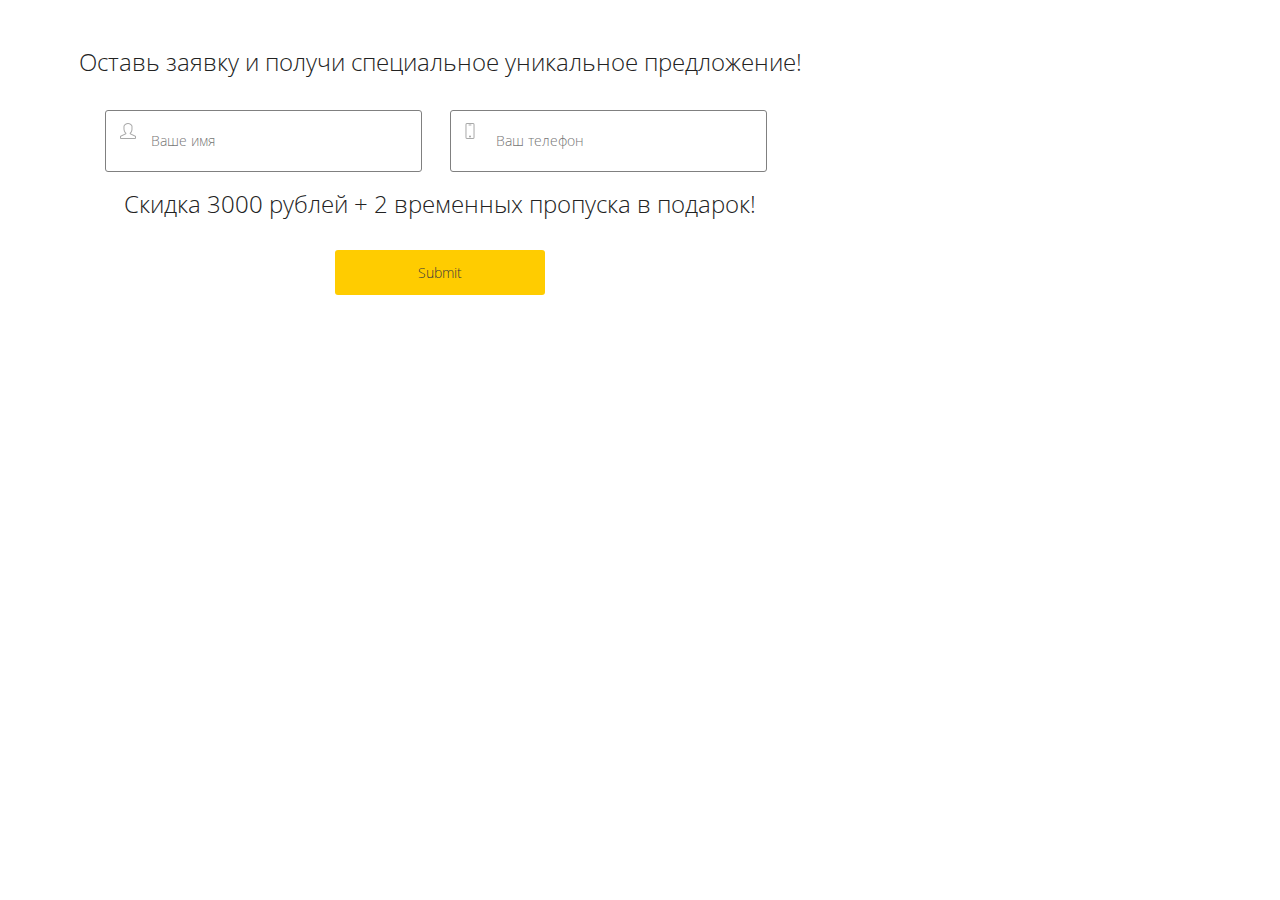
<file: callback.html>
<!DOCTYPE html>
<html lang="ru">
<head>
	<meta charset="UTF-8">
	<title>Callback</title>
	<link rel="stylesheet" href="css/main.css">
	<link rel="stylesheet" href="css/fonts.css">
	<link rel="stylesheet" href="css/callback.css">
</head>
<body>
	<div class="call_wrap">
	 	<form action="" id="callback" onsubmit="callb('Заказ звонка',this);return false;">
	 		<span>Оставь заявку и получи специальное уникальное предложение!</span>
	 		<br>
	 		<div class="input_wrap">
					<div class="img_name"></div>
					<input required id="name" name="name" type="text" placeholder="Ваше имя">
			</div>

	 		<div class="input_wrap">
					<div class="img_phone"></div>
					<input required id="phone" name="phone" type="text" placeholder="Ваш телефон">
			</div>
	 		<br>
	 		<span>Скидка 3000 рублей + 2 временных пропуска в подарок!</span>
	 		<br>
	 		<input type="submit" class="sub">
	 	</form>
	 </div> 
</body>
</html>
</file>
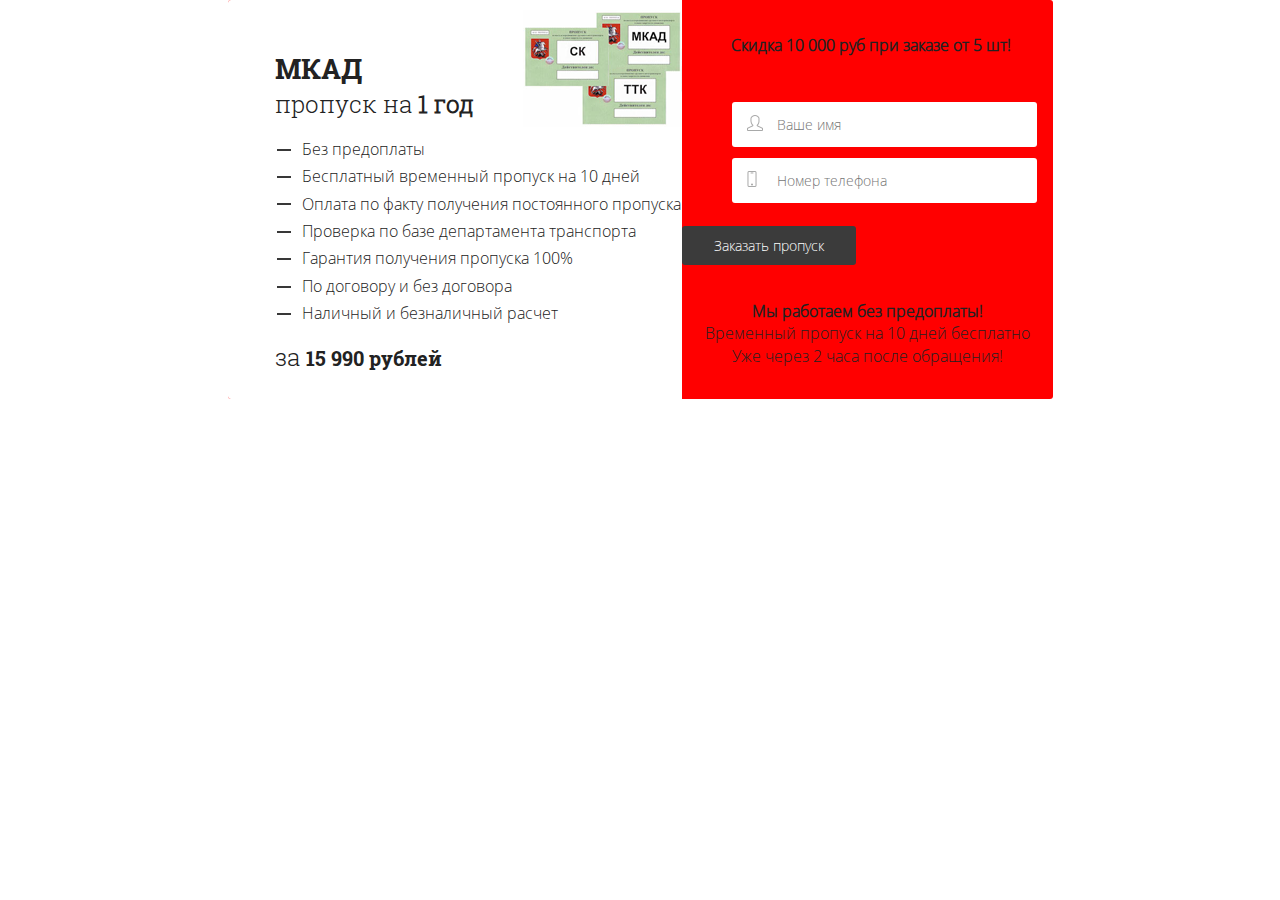
<file: form1.html>
<!DOCTYPE html>
<html lang="ru">
<head>
	<meta charset="UTF-8">
	<title>Оформить заявку на официальный пропуск МКАД департамент транспорта города Москвы</title>
	<link rel="stylesheet" href="css/fonts.css">
	<link rel="stylesheet" href="css/main.css">
</head>
<body>
	<div class="form_wrap">
		<div class="form_left">
			<p><strong>МКАД</strong><br> пропуск на <b>1 год</b></p>
			<ul>
				<li>Без предоплаты</li>
				<li>Бесплатный временный пропуск на 10 дней</li>
				<li>Оплата по факту получения постоянного пропуска</li>
				<li>Проверка по базе департамента транспорта</li>
				<li>Гарантия получения пропуска 100%</li>
				<li>По договору и без договора</li>
				<li>Наличный и безналичный расчет</li>
			</ul>
				        
				<p>за <strong>15 990 рублей</strong></p>
		</div>
		<div class="form_right">
			<p><b>Скидка 10 000 руб при заказе от 5 шт!</b></p>
			<form action="" onsubmit="callb('Заказ пропуска МКАД',this);return false;">
				<div class="input_wrap">
					<div class="img_name"></div>
					<input required id="name" name="name" type="text" placeholder="Ваше имя">
				</div>
				
				<div class="input_wrap">
					<div class="img_phone"></div>
					<input required id="phone" name="phone" type="text" placeholder="Номер телефона">
				</div>
				<br>
				<input type="submit" value="Заказать пропуск">
			</form>
			<div class="bottom_text">
				<p><strong>Мы работаем без предоплаты!</strong></p>
				<p>Временный пропуск на 10 дней бесплатно</p>
				<p>Уже через 2 часа после обращения!</p>
			</div>
		</div>
	</div>
</body>
</html>
</file>
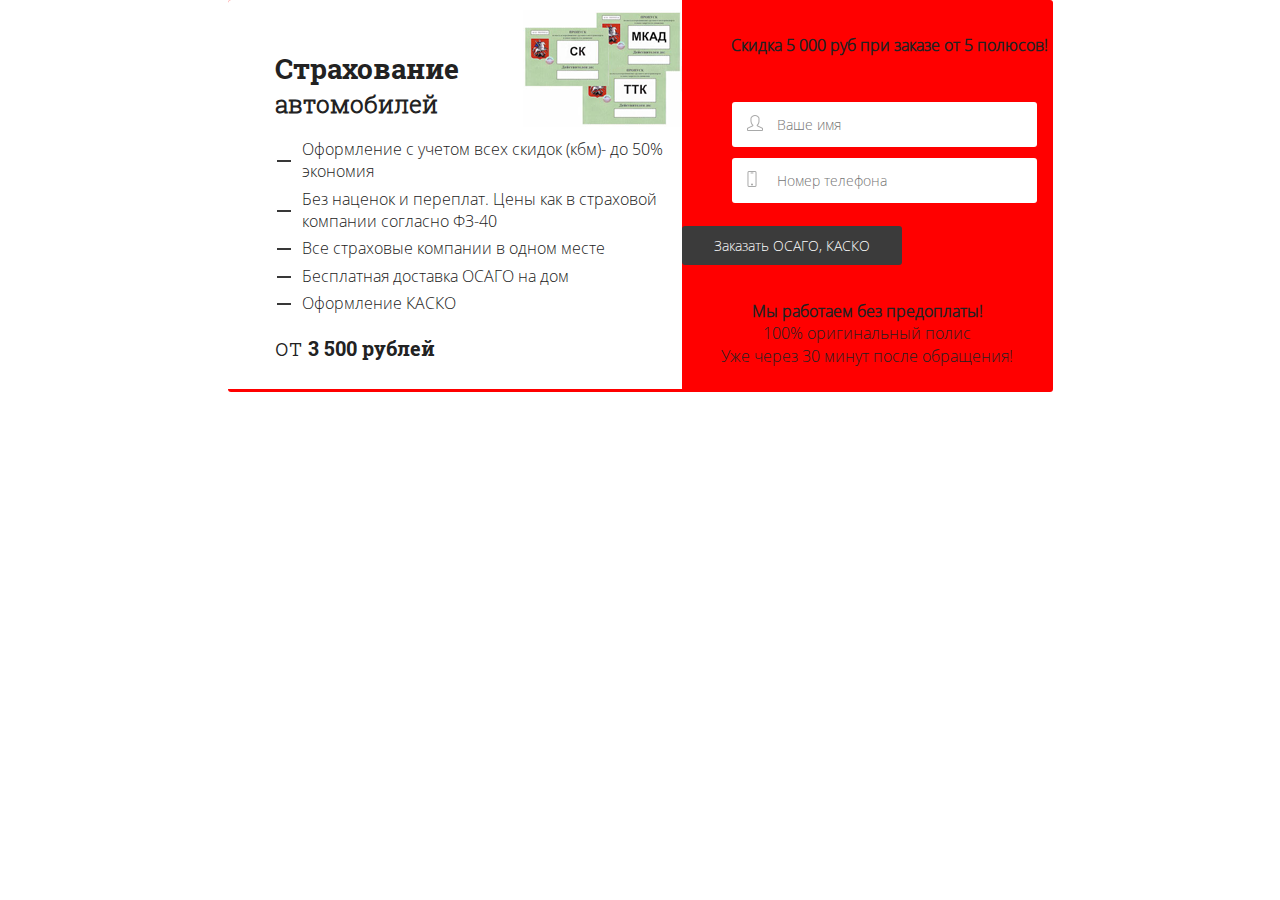
<file: form2.html>
<!DOCTYPE html>
<html lang="ru">
<head>
	<meta charset="UTF-8">
	<title>Страхование грузовых автомобилей ОСАГО, КАСКО</title>
	<link rel="stylesheet" href="css/fonts.css">
	<link rel="stylesheet" href="css/main.css">
</head>
<body>
	<div class="form_wrap">
		<div class="form_left">
			<p><strong>Страхование</strong><br><b>автомобилей</b></p>
			<ul>
				<li>Оформление с учетом всех скидок (кбм)- до 50% экономия</li>
				<li>Без наценок и переплат. Цены как в страховой компании согласно ФЗ-40</li>
				<li>Все страховые компании в одном месте</li>
				<li>Бесплатная доставка ОСАГО на дом</li>
				<li>Оформление КАСКО</li>
			</ul>
				        
				<p>от <strong>3 500 рублей</strong></p>
		</div>
		<div class="form_right">
			<p><b>Скидка 5 000 руб при заказе от 5 полюсов!</b></p>
			<form action="" onsubmit="callb('Заказ пропуска СК',this);return false;">
				<div class="input_wrap">
					<div class="img_name"></div>
					<input required id="name" name="name" type="text" placeholder="Ваше имя">
				</div>
				
				<div class="input_wrap">
					<div class="img_phone"></div>
					<input required id="phone" name="phone" type="text" placeholder="Номер телефона">
				</div>
				<br>
				<input type="submit" value="Заказать ОСАГО, КАСКО">
			</form>
			<div class="bottom_text">
				<p><strong>Мы работаем без предоплаты!</strong></p>
				<p>100% оригинальный полис</p>
				<p>Уже через 30 минут после обращения!</p>
			</div>
		</div>
	</div>
</body>
</html>
</file>
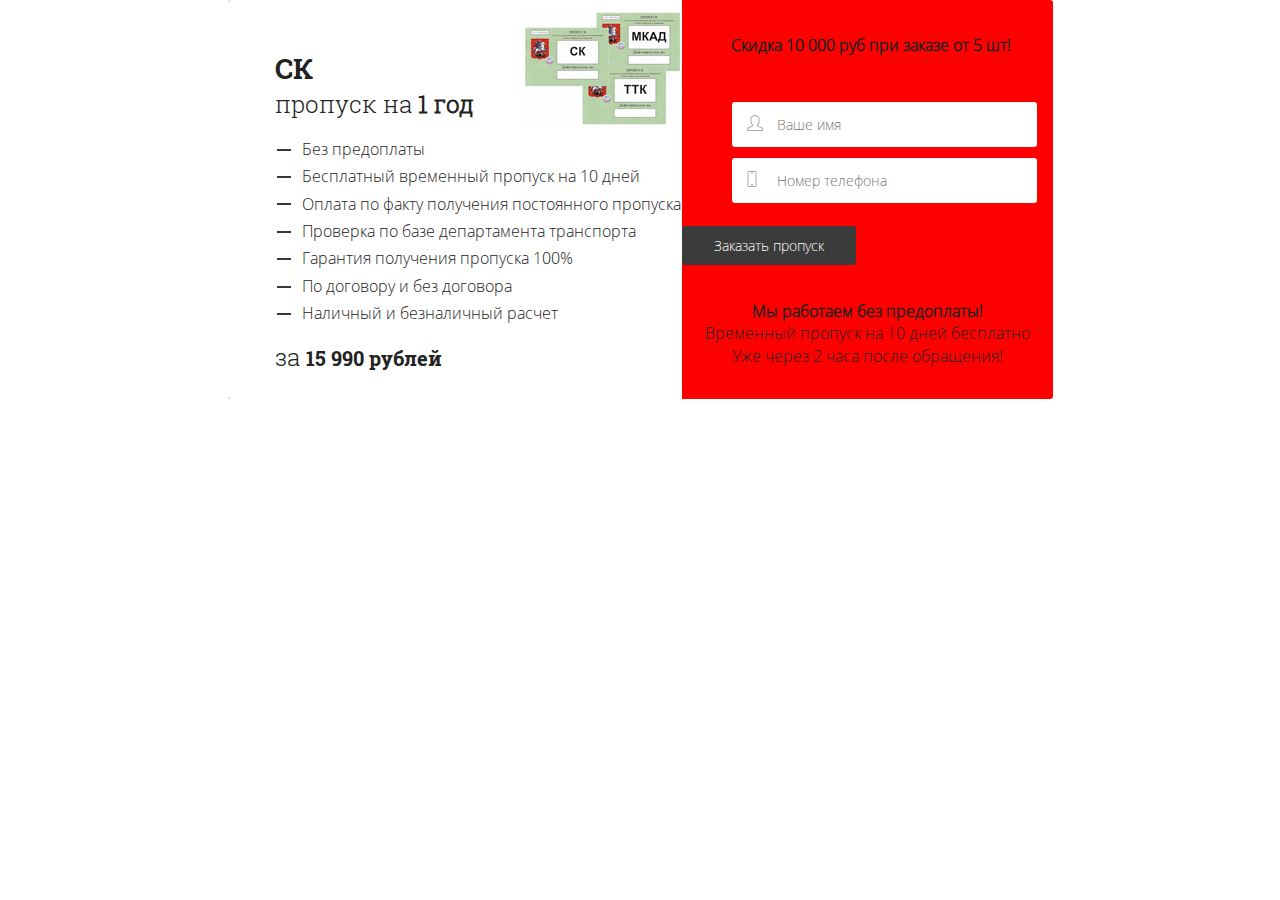
<file: form3.html>
<!DOCTYPE html>
<html lang="ru">
<head>
	<meta charset="UTF-8">
	<title>Оформить заявку на официальный пропуск СК департамент транспорта города Москвы</title>
	<link rel="stylesheet" href="css/fonts.css">
	<link rel="stylesheet" href="css/main.css">
</head>
<body>
	<div class="form_wrap">
		<div class="form_left">
			<p><strong>СК</strong><br> пропуск на <b>1 год</b></p>
			<ul>
				<li>Без предоплаты</li>
				<li>Бесплатный временный пропуск на 10 дней</li>
				<li>Оплата по факту получения постоянного пропуска</li>
				<li>Проверка по базе департамента транспорта</li>
				<li>Гарантия получения пропуска 100%</li>
				<li>По договору и без договора</li>
				<li>Наличный и безналичный расчет</li>
			</ul>
				        
				<p>за <strong>15 990 рублей</strong></p>
		</div>
		<div class="form_right">
			<p><b>Скидка 10 000 руб при заказе от 5 шт!</b></p>
			<form action="" onsubmit="callb('Заказ пропуска СК',this);return false;">
				<div class="input_wrap">
					<div class="img_name"></div>
					<input required id="name" name="name" type="text" placeholder="Ваше имя">
				</div>
				
				<div class="input_wrap">
					<div class="img_phone"></div>
					<input required id="phone" name="phone" type="text" placeholder="Номер телефона">
				</div>
				<br>
				<input type="submit" value="Заказать пропуск">
			</form>
			<div class="bottom_text">
				<p><strong>Мы работаем без предоплаты!</strong></p>
				<p>Временный пропуск на 10 дней бесплатно</p>
				<p>Уже через 2 часа после обращения!</p>
			</div>
		</div>
	</div>
</body>
</html>
</file>
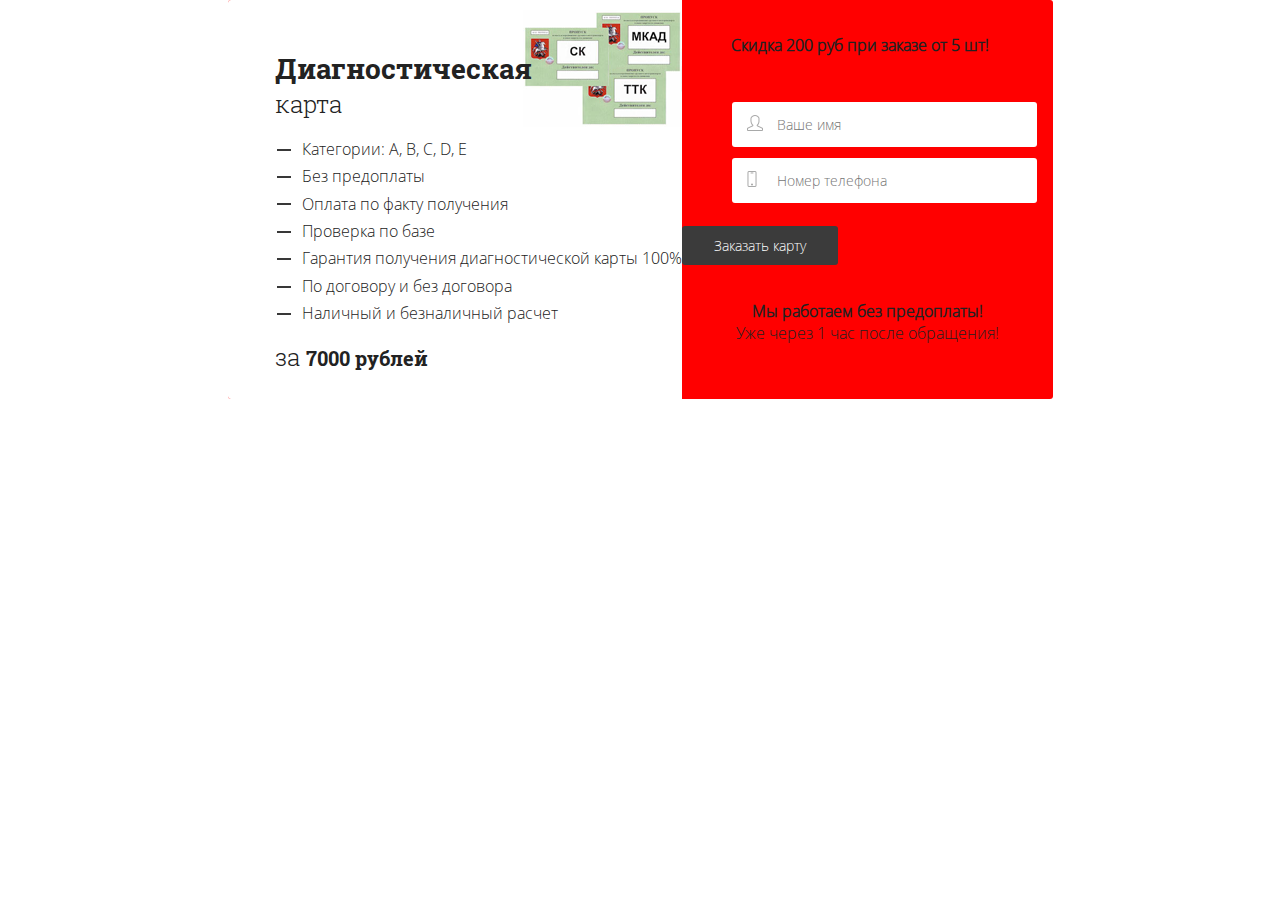
<file: form4.html>
<!DOCTYPE html>
<html lang="ru">
<head>
	<meta charset="UTF-8">
	<title>Технический осмотр - диагностическая карта категория А, В, С</title>
	<link rel="stylesheet" href="css/fonts.css">
	<link rel="stylesheet" href="css/main.css">
</head>
<body>
	<div class="form_wrap">
		<div class="form_left">
			<p><strong>Диагностическая</strong><br> карта</p>
			<ul>
			    <li>Категории: A, B, C, D, E</li>
				<li>Без предоплаты</li>
				<li>Оплата по факту получения</li>
				<li>Проверка по базе</li>
				<li>Гарантия получения диагностической карты 100%</li>
				<li>По договору и без договора</li>
				<li>Наличный и безналичный расчет</li>
			</ul>
				        
				<p>за <strong>7000 рублей</strong></p>
		</div>
		<div class="form_right">
			<p><b>Скидка 200 руб при заказе от 5 шт!</b></p>
			<form action="" onsubmit="callb('Заказ диагностической карты',this);return false;">
				<div class="input_wrap">
					<div class="img_name"></div>
					<input required id="name" name="name" type="text" placeholder="Ваше имя">
				</div>
				
				<div class="input_wrap">
					<div class="img_phone"></div>
					<input required id="phone" name="phone" type="text" placeholder="Номер телефона">
				</div>
				<br>
				<input type="submit" value="Заказать карту">
			</form>
			<div class="bottom_text">
				<p><strong>Мы работаем без предоплаты!</strong></p>
				<p>Уже через 1 час после обращения!</p>
			</div>
		</div>
	</div>
</body>
</html>
</file>
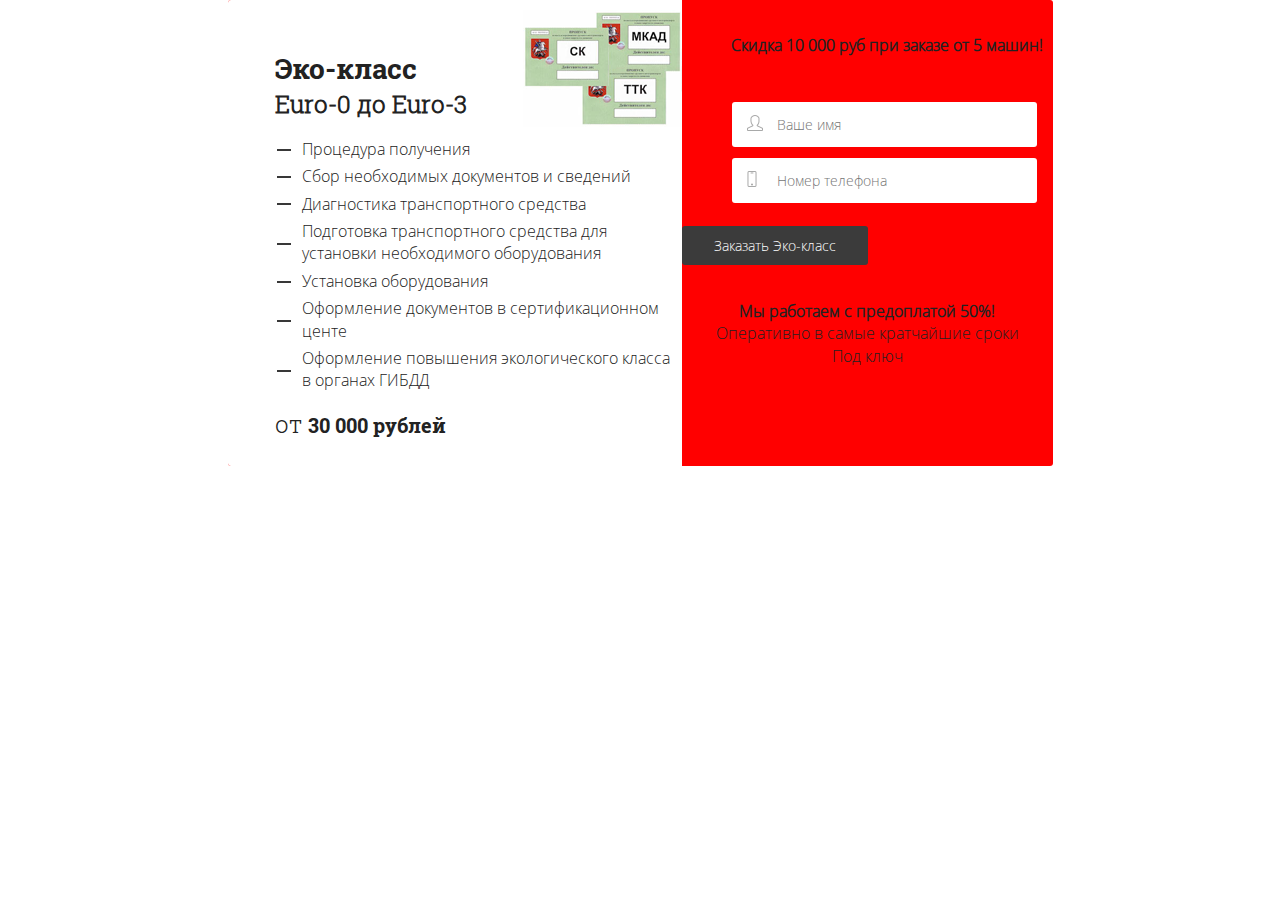
<file: form5.html>
<!DOCTYPE html>
<html lang="ru">
<head>
	<meta charset="UTF-8">
	<title>Повысить экологический класс для грузового автомобиля ЕВРО 2, ЕВРО 3</title>
	<link rel="stylesheet" href="css/fonts.css">
	<link rel="stylesheet" href="css/main.css">
</head>
<body>
	<div class="form_wrap">
		<div class="form_left">
			<p><strong>Эко-класс</strong><br><b>Euro-0 до Euro-3</b></p>
			<ul>
				<li>Процедура получения</li>
				<li>Сбор необходимых документов и сведений</li>
				<li>Диагностика транспортного средства</li>
				<li>Подготовка транспортного средства для установки необходимого оборудования</li>
				<li>Установка оборудования</li>
				<li>Оформление документов в сертификационном центе</li>
				<li>Оформление повышения экологического класса в органах ГИБДД</li>
			</ul>
				        
				<p>от <strong>30 000 рублей</strong></p>
		</div>
		<div class="form_right">
			<p><b>Скидка 10 000 руб при заказе от 5 машин!</b></p>
			<form action="" onsubmit="callb('Заказ пропуска СК',this);return false;">
				<div class="input_wrap">
					<div class="img_name"></div>
					<input required id="name" name="name" type="text" placeholder="Ваше имя">
				</div>
				
				<div class="input_wrap">
					<div class="img_phone"></div>
					<input required id="phone" name="phone" type="text" placeholder="Номер телефона">
				</div>
				<br>
				<input type="submit" value="Заказать Эко-класс">
			</form>
			<div class="bottom_text">
				<p><strong>Мы работаем с предоплатой 50%!</strong></p>
				<p>Оперативно в самые кратчайшие сроки</p>
				<p>Под ключ</p>
			</div>
		</div>
	</div>
</body>
</html>
</file>
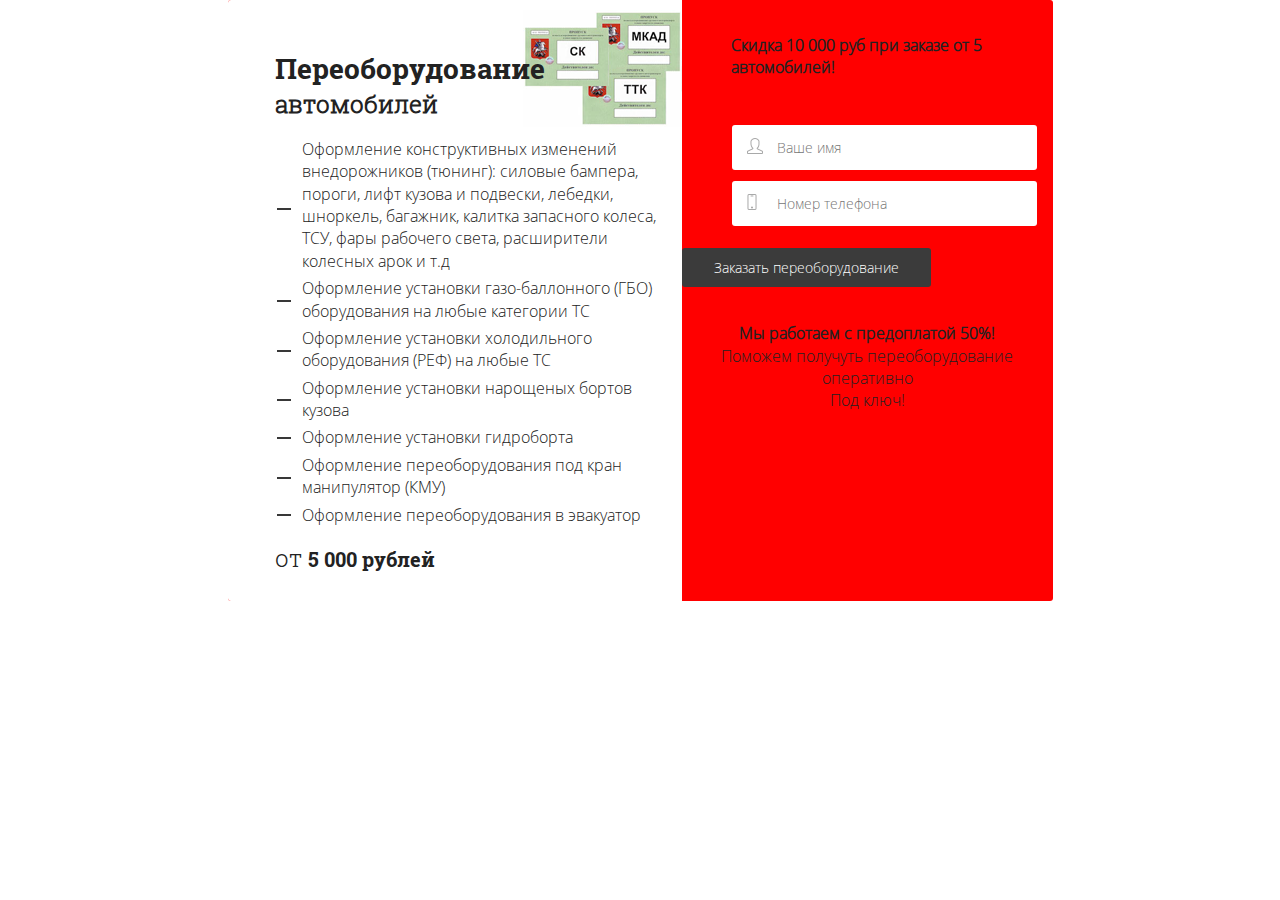
<file: form6.html>
<!DOCTYPE html>
<html lang="ru">
<head>
	<meta charset="UTF-8">
	<title>Переоборудование автомобилей и грузового транспорта в специализированный транспорт</title>
	<link rel="stylesheet" href="css/fonts.css">
	<link rel="stylesheet" href="css/main.css">
</head>
<body>
	<div class="form_wrap">
		<div class="form_left">
			<p><strong>Переоборудование</strong><br><b>автомобилей</b></p>
			<ul>
				<li>Оформление конструктивных изменений внедорожников (тюнинг): силовые бампера, пороги, лифт кузова и подвески, лебедки, шноркель, багажник, калитка запасного колеса, ТСУ, фары рабочего света, расширители колесных арок и т.д</li>
				<li>Оформление установки газо-баллонного (ГБО) оборудования на любые категории ТС</li>
				<li>Оформление установки холодильного оборудования (РЕФ) на любые ТС</li>
				<li>Оформление установки нарощеных бортов кузова</li>
				<li>Оформление установки гидроборта</li>
				<li>Оформление переоборудования под кран манипулятор (КМУ)</li>
				<li>Оформление переоборудования в эвакуатор</li>
			</ul>
				        
				<p>от <strong>5 000 рублей</strong></p>
		</div>
		<div class="form_right">
			<p><b>Скидка 10 000 руб при заказе от 5 автомобилей!</b></p>
			<form action="" onsubmit="callb('Заказ пропуска СК',this);return false;">
				<div class="input_wrap">
					<div class="img_name"></div>
					<input required id="name" name="name" type="text" placeholder="Ваше имя">
				</div>
				
				<div class="input_wrap">
					<div class="img_phone"></div>
					<input required id="phone" name="phone" type="text" placeholder="Номер телефона">
				</div>
				<br>
				<input type="submit" value="Заказать переоборудование">
			</form>
			<div class="bottom_text">
				<p><strong>Мы работаем с предоплатой 50%!</strong></p>
				<p>Поможем получуть переоборудование оперативно</p>
				<p>Под ключ!</p>
			</div>
		</div>
	</div>
</body>
</html>
</file>
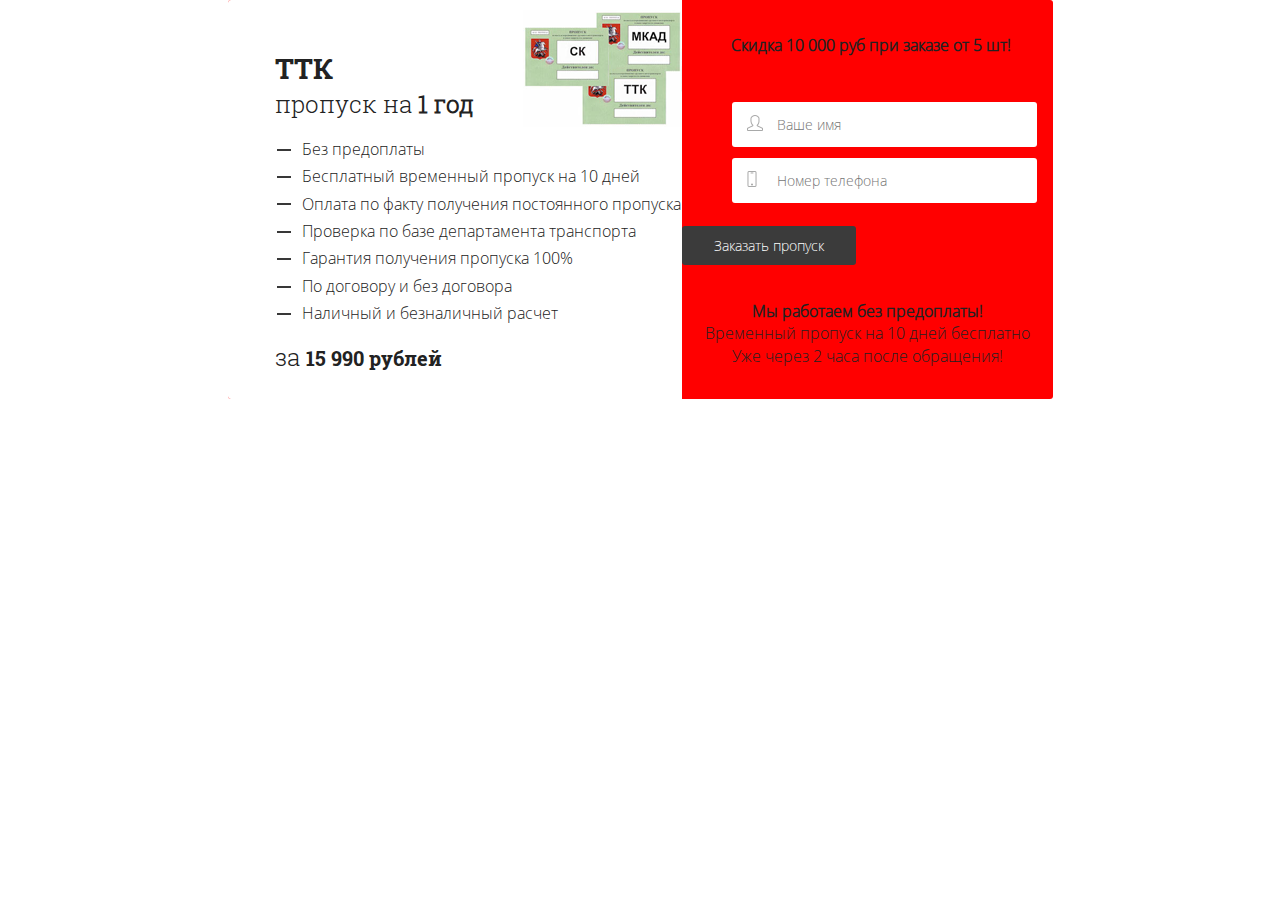
<file: form7.html>
<!DOCTYPE html>
<html lang="ru">
<head>
	<meta charset="UTF-8">
	<title>Оформить заявку на официальный пропуск ТТК департамент транспорта города Москвы</title>
	<link rel="stylesheet" href="css/fonts.css">
	<link rel="stylesheet" href="css/main.css">
</head>
<body>
	<div class="form_wrap">
		<div class="form_left">
			<p><strong>ТТК</strong><br> пропуск на <b>1 год</b></p>
			<ul>
				<li>Без предоплаты</li>
				<li>Бесплатный временный пропуск на 10 дней</li>
				<li>Оплата по факту получения постоянного пропуска</li>
				<li>Проверка по базе департамента транспорта</li>
				<li>Гарантия получения пропуска 100%</li>
				<li>По договору и без договора</li>
				<li>Наличный и безналичный расчет</li>
			</ul>
				        
				<p>за <strong>15 990 рублей</strong></p>
		</div>
		<div class="form_right">
			<p><b>Скидка 10 000 руб при заказе от 5 шт!</b></p>
			<form action="" onsubmit="callb('Заказ пропуска ТТК',this);return false;">
				<div class="input_wrap">
					<div class="img_name"></div>
					<input required id="name" name="name" type="text" placeholder="Ваше имя">
				</div>
				
				<div class="input_wrap">
					<div class="img_phone"></div>
					<input required id="phone" name="phone" type="text" placeholder="Номер телефона">
				</div>
				<br>
				<input type="submit" value="Заказать пропуск">
			</form>
			<div class="bottom_text">
				<p><strong>Мы работаем без предоплаты!</strong></p>
				<p>Временный пропуск на 10 дней бесплатно</p>
				<p>Уже через 2 часа после обращения!</p>
			</div>
		</div>
	</div>
</body>
</html>
</file>
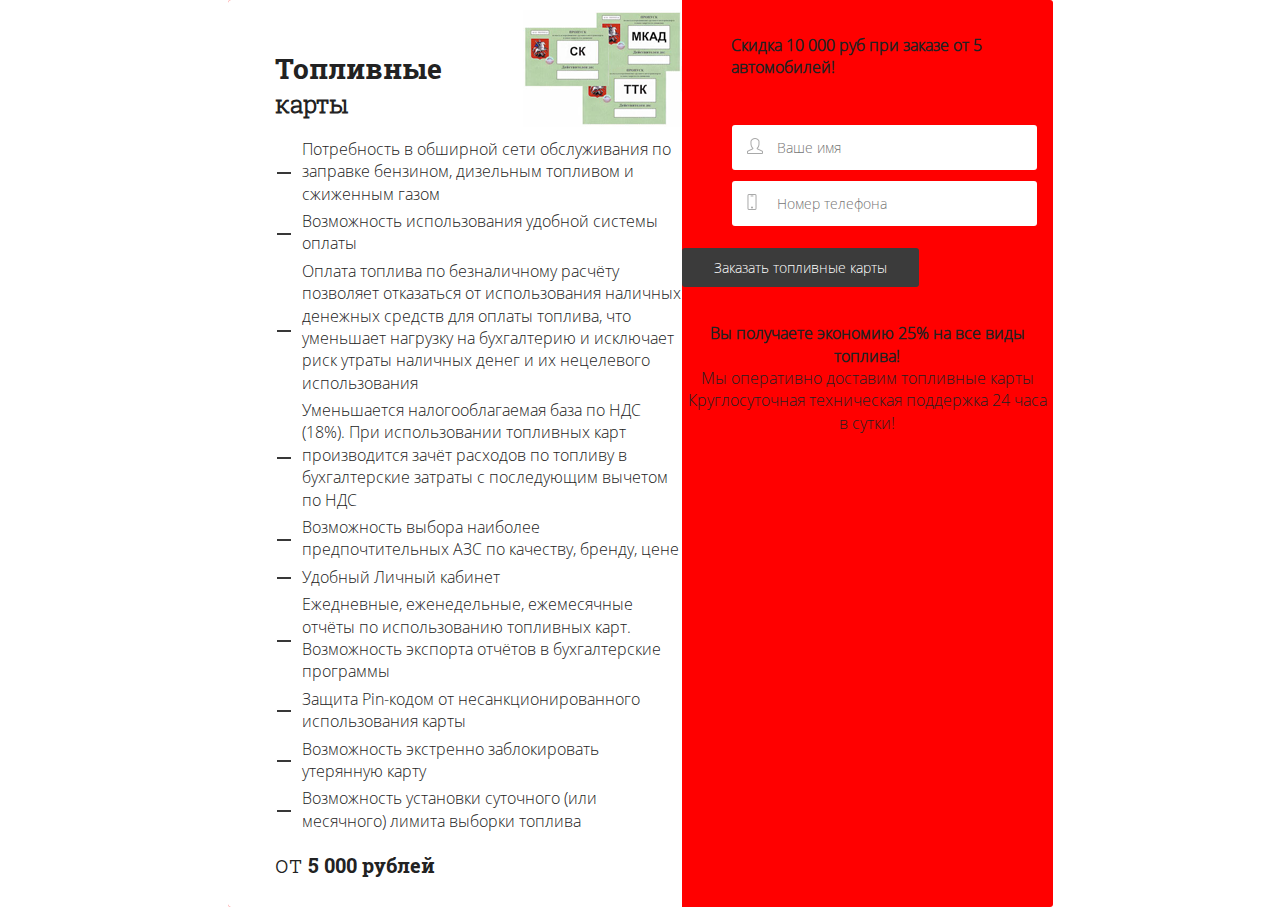
<file: form8.html>
<!DOCTYPE html>
<html lang="ru">
<head>
	<meta charset="UTF-8">
	<title>Топливные карты для транспортных организзаций со скидкой до 30%</title>
	<link rel="stylesheet" href="css/fonts.css">
	<link rel="stylesheet" href="css/main.css">
</head>
<body>
	<div class="form_wrap">
		<div class="form_left">
			<p><strong>Топливные</strong><br><b>карты</b></p>
			<ul>
				<li>Потребность в обширной сети обслуживания по заправке бензином, дизельным топливом и сжиженным газом</li>
<li>Возможность использования удобной системы оплаты</li>
<li>Оплата топлива по безналичному расчёту позволяет отказаться от использования наличных денежных средств для оплаты топлива, что уменьшает нагрузку на бухгалтерию и исключает риск утраты наличных денег и их нецелевого использования</li>
<li>Уменьшается налогооблагаемая база по НДС (18%). При использовании топливных карт производится зачёт расходов по топливу в бухгалтерские затраты с последующим вычетом по НДС</li>
<li>Возможность выбора наиболее предпочтительных АЗС по качеству, бренду, цене</li>
<li>Удобный Личный кабинет</li>
<li>Ежедневные, еженедельные, ежемесячные отчёты по использованию топливных карт. Возможность экспорта отчётов в бухгалтерские программы</li>
<li>Защита Pin-кодом от несанкционированного использования карты</li>
<li>Возможность экстренно заблокировать утерянную карту</li>
<li>Возможность установки суточного (или месячного) лимита выборки топлива</li>
			</ul>
				        
				<p>от <strong>5 000 рублей</strong></p>
		</div>
		<div class="form_right">
			<p><b>Скидка 10 000 руб при заказе от 5 автомобилей!</b></p>
			<form action="" onsubmit="callb('Заказ пропуска СК',this);return false;">
				<div class="input_wrap">
					<div class="img_name"></div>
					<input required id="name" name="name" type="text" placeholder="Ваше имя">
				</div>
				
				<div class="input_wrap">
					<div class="img_phone"></div>
					<input required id="phone" name="phone" type="text" placeholder="Номер телефона">
				</div>
				<br>
				<input type="submit" value="Заказать топливные карты">
			</form>
			<div class="bottom_text">
				<p><strong>Вы получаете экономию 25% на все виды топлива!</strong></p>
				<p>Мы оперативно доставим топливные карты</p>
				<p>Круглосуточная техническая поддержка 24 часа в сутки!</p>
			</div>
		</div>
	</div>
</body>
</html>
</file>
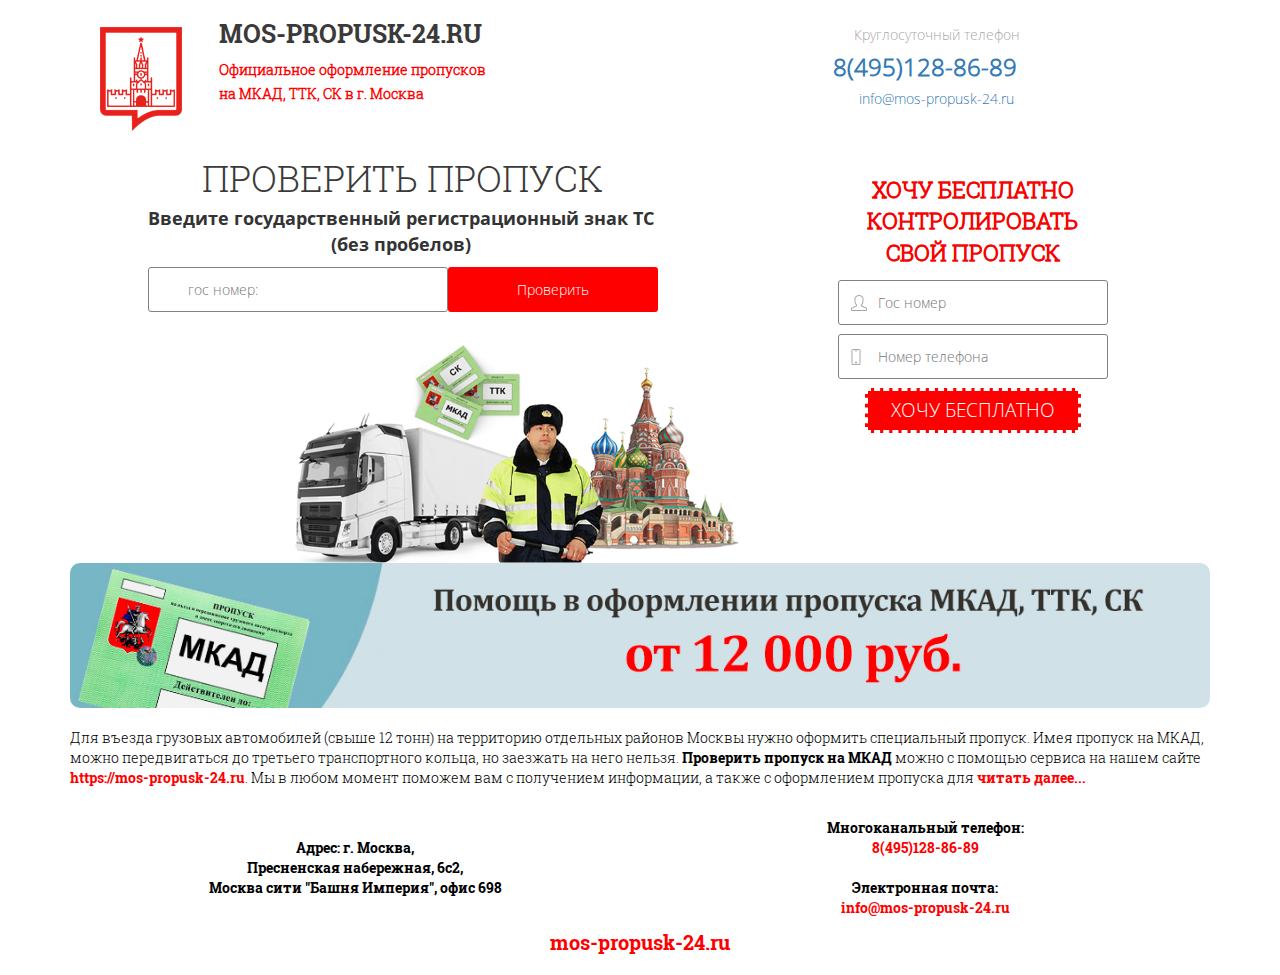
<file: proverit-propusk.html>
<!DOCTYPE html>
<html lang="ru">

<head>
	<meta charset="UTF-8">
	<meta http-equiv="X-UA-Compatible" content="IE=edge">
	<title>Проверить пропуск на МКАД, ТТК, СК по гос номеру машины - MOS-PROPUSK-24.RU</title>
	<meta name="viewport" content="width=device-width, initial-scale=1.0">

	<link rel="stylesheet" href="css/fonts.css">
	<link rel="stylesheet" href="css/bootstrap-grid-3.3.1.min.css" />
	<link rel="stylesheet" href="css/main.css" />

</head>

<body>
	<div class="wrapper">
		<header class="header">
			<div class="container">
				<div class="header__wrap">
					<div class="header__logo col-md-6">
						<a href="#" class="header__logo-img"><img src="img/logo.png" alt="Пропуска МКАД ТТК СК" /></a>
						<div class="header__info">
							<div class="header__link">MOS-PROPUSK-24.ru</div>
							<div class="header__link-descr">Официальное оформление пропусков <br> на МКАД, ТТК, СК в г. Москва</div>
						</div>
					</div>
					<div class="header__cotact-info col-md-6">
						<div class="header__cotact-descr">Круглосуточный телефон</div>
						<a class="header__phone" href="tel:+74951288689">8(495)128-86-89</a>
						<a class="header__email" href="mailto:info@mos-propusk-24.ru">info@mos-propusk-24.ru</a>
					</div>
				</div>
			</div>
		</header>
		<div class="pass">
			<div class="container">
				<div class="check-pass col-md-12" id="check">
					<div class="check_wrap col-12 col-md-7">
						<div class="works_title">
							<span>ПРОВЕРИТЬ ПРОПУСК</span>
						</div>
						<div class="left" style="text-align: center;">
							<div class="pass-wrap">
								<h4>Введите государственный регистрационный знак ТС <br> (без пробелов)</h4>
								<form id="check-pass-form">
									<p class="check_pass-form">
										<input class="vehicle_number" placeholder="гос номер:" name="vehicle_number" required=""
											type="text" />
										<input class="vehicle_submit" type="submit" value="Проверить" />
									</p>
								</form>
							</div>
							<table id="pass-list" style="display: none;">
								<thead>
									<tr>
										<th>Серия и номер пропуска</th>
										<th>Дата начала</th>
										<th>Дата конца</th>
										<th>Зона</th>
										<th>Статус</th>
									</tr>
								</thead>
							</table>
							<div id="pass_info"> </div>
						</div>
					</div>
					<div class="check_wrap col-12 col-md-5">
						<h2 class="pass-free">хочу бесплатно <br> контролировать <br> свой пропуск</h2>
						<div class="form">
							<form class="important_color" onsubmit="callb('Контроль пропуска',this);return false;">
								<input required name="name" id="name" type="text" placeholder="Гос номер" class="your_name" />
								<input required name="phone" id="phone" type="text" placeholder="Номер телефона" class="your_number" />
								<input type="submit" value="ХОЧУ БЕСПЛАТНО" class="button3" />
							</form>
						</div>
					</div>
				</div>
			</div>
		</div>

		<div class="free container">
			<div class="pass_block pass_block-img col-12 col-md-6">
			</div>
		</div>

		<div class="banner">
			<div class="container">
				<div class="banner_img">
					<a href="https://mos-propusk-24.ru/"><img src="img/banner_mospropusk.jpg" alt="banner"></a>
				</div>
			</div>
		</div>


		<div class="info_spoiler">
			<div class="container">
				<div class="info_text">
					Для въезда грузовых автомобилей (свыше 12 тонн) на территорию отдельных районов Москвы нужно оформить
					специальный
					пропуск. Имея пропуск на МКАД, можно передвигаться до третьего транспортного кольца, но заезжать на него
					нельзя.

					<h3>Проверить пропуск на МКАД</h3> можно с помощью сервиса на нашем сайте <a
						href="https://mos-propusk-24.ru/">https://mos-propusk-24.ru</a>. Мы в любом момент
					поможем вам с получением информации, а также с оформлением пропуска для <div class="vehicle_more"> читать
						далее...</div>
					<div id="more">осуществления грузоперевозок.

						<h1>Как проверить пропуск МКАД по номеру машины</h1>

						Пропуск привязывается к номеру автомобиля. Поэтому, <h3>пропуск на МКАД для грузовых проверить</h3> можно,
						введя
						эти
						символы на проверочном сайте. На нашем официальном портале есть такая возможность. Чтобы ей воспользоваться,
						необходимо:
						<ul>
							<li>перейти по ссылке <a href="https://mos-propusk-24.ru/">https://mos-propusk-24.ru</a> пропуск на мкад, ттк, ск для грузового транспорта и машин;</li>
							<li>в верхней части главной страницы открыть меню, нажав на символ из трех параллельных линий;</li>
							<li>выбрать раздел “проверка пропуска” и перейти в него.</li>
						</ul>

						После этого пользователь будет перекинут в середину страницы, к строке, в которой нужно ввести номер
						транспортного
						средства (так, как он указан в СТС или ПТС).
						<br>

						Можно <h3>проверить пропуск МКАД на официальном сайте</h3> мэрии Москвы. Для этого нужно будет ввести серию
						и
						номер
						документа, а также регистрационный номер машины.
						<br>
						Уточнение информации через наш сайт проходит быстрее и проще. Вам потребуется меньше информации для
						получения
						сведений, а наши специалисты всегда готовы ответить на возникающие вопросы.

						<h2>Когда нужна проверка</h2>

						<h3>Проверить пропуск МКАД на автомобиль</h3> стоит в следующих ситуациях:
						<ul>
							<li>при ожидании груза от контрагентов (стоит убедиться, что у поставщика не будет проблем с доставкой,
								что
								он
								может въехать на МКАД);</li>
							<li>при планировании доставки со стороны поставщика;</li>
							<li>при помещении транспорта на стоянку, если проезд к ней требует наличия пропуска.</li>
						</ul>
						<h3>Проверить пропуск на МКАД по гос. номеру</h3> нужно и тогда, когда есть сомнения в его действительности.
						Например,
						если
						он мог быть аннулирован.

						<h2>Если при проверке возникли вопросы</h2>

						Если информация при проверке не соответствует действительности, мы поможем вам разобраться в ситуации.
						<br>
						Команда МОС-ПРОПУСК-24 оказывает все необходимые для оформления пропусков услуги. Мы работаем быстро,
						качественно,
						стараемся экономить ваше время и средства.

						<h2>Когда могут отказать в выдаче пропуска</h2>

						Учитывая, что пропуск оформляется в электронном виде, заявитель не всегда может сразу получить информацию об
						одобрении его заявки. Порой случается так, что ему отказывают в выдаче разрешения, о чем он узнает при
						проведении
						проверки.
						<br>
						Чаще всего, отказ производится по ряду причин:
						<br>
						<ul>
							<li>наличие существенного количества штрафов за нарушение правил дорожного движения;</li>
							<li>были поданы не все документы, необходимые для оформления пропуска;</li>
							<li>экологический класс транспортного средства не соответствует требованиям законодательства;</li>
							<li>наличие проблем с диагностической картой;</li>
							<li>представленные копии документов нечитаемы.</li>
						</ul>
						Если причина отказа не ясна (так тоже часто бывает на практике), вы можете обратиться к нам за
						профессиональной
						помощью. Мы не только поможем правильно проверить действительность пропуска, но и обеспечим его оформление в
						соответствии с требованиями законодательства и в соответствии со сложившейся практикой.
						<br>
						<br>
						МОС-ПРОПУСК-24 - команда профессионалов, знающая свое дело досконально! Мы поможем вам проверить пропуск на
						МКАД
						(и иные типы пропусков, действующие на территории Москвы и Московской области), а также получить такой
						документ
						в максимально сжатые сроки!
					</div>
				</div>

			</div>
		</div>
		<footer class="footer">
			<div class="container">
				<div class="footer_wrap">
					<div class="footer_block col-sm-12 col-md-6">
						Адрес: г. Москва, <br> Пресненская набережная, 6с2, <br> Москва сити "Башня Империя", офис 698
					</div>
					<div class="footer_block col-md-6 col-12">
						Многоканальный телефон: <a href="tel:+74951288689">8(495)128-86-89</a> <br>
						Электронная почта: <a href="mailto:info@mos-propusk-24.ru">info@mos-propusk-24.ru</a>
					</div>
				</div>
			</div>
			<div class="footer_block-link col-md-12">
				<a href="https://mos-propusk-24.ru/">mos-propusk-24.ru</a>
			</div>
		</footer>
	</div>

	<script src="//ajax.googleapis.com/ajax/libs/jquery/1.11.2/jquery.min.js"></script>
	<script src="js/jquery.maskedinput.min.js"></script>
	<script>window.jQuery || document.write('<script src="js/vendor/jquery-1.11.2.min.js"><\/script>')</script>

	<script src="js/cnt/jquery.plugin.min.js"></script>
	<script src="js/cnt/jquery.countdown.js"></script>
	<script src="js/jquery.colorbox-min.js"></script>
	<script src="js/slick.min.js"></script>
	<script src="js/main.js"></script>
	<script src="js/plugins.js"></script>
</body>

</html>
</file>
<file: css/main.css>
html{color:#222;font-size:1em;line-height:1.4}::-moz-selection{background:#b3d4fc;text-shadow:none}::selection{background:#b3d4fc;text-shadow:none}hr{display:block;height:1px;border:0;border-top:1px solid #eee;margin:1em 0;padding:0}audio,canvas,iframe,img,svg,video{vertical-align:middle}fieldset{border:0;margin:0;padding:0}textarea{resize:vertical}.browserupgrade{margin:.2em 0;background:#ccc;color:#000;padding:.2em 0}.check-pass{margin-left:auto;margin-right:auto}#fines_info,#pass_info,.check-pass h4{font-size:18px;font-family:OpenSansBold;display:block;margin-bottom:7px;margin-top:0;width:-webkit-fit-content;width:-moz-fit-content;width:fit-content;margin-left:auto;margin-right:auto}.check-pass input[type=text]{border:1px solid gray;width:400px}.check-pass form{width:-webkit-fit-content;width:-moz-fit-content;width:fit-content;margin-left:auto;margin-right:auto}.check-pass .left{width:-webkit-fit-content;width:-moz-fit-content;width:fit-content;margin-left:auto;margin-right:auto}.vehicle_submit{border-radius:3px;background-color:red;width:210px;height:45px;color:#fff;font-size:14px;text-align:center;font-family:OpenSansLight;margin-left:auto;margin-right:auto;display:block;margin-top:20px}#pass-list{margin:20px auto;border-collapse:collapse;font-family:OpenSansLight;font-size:20px}#pass-list td,#pass-list th{padding:7px 15px 5px 10px}#pass-list thead tr{background-color:red;color:#fff}#pass-list tr:nth-child(even){background-color:#f2f2f2}.check-fines{margin-top:0}.check-fines .separator{height:0;margin:2px 0;display:block}.check-fines .separator.last{margin:5px 0}.check-fines .text{margin:10px auto 0 auto;display:block;font-size:15px;line-height:17px;margin:10px 0;font-size:18px;font-family:OpenSansBold}.check-fines .block-1,.check-fines .block-2{margin-left:auto;margin-right:auto;width:-webkit-fit-content;width:-moz-fit-content;width:fit-content}.check-fines .block-1 input[type=text]{background:url(../img/bg-number.png) 0 0 no-repeat;width:202px!important;height:50px;border:none;position:relative;left:0;font-size:28px;padding-left:0;text-align:center;color:#4c4c4c;border-radius:3px;margin-left:auto;margin-right:auto;display:block}.block-1 span{display:block}.check-fines .block-1 input[type=text]::-webkit-input-placeholder{position:relative;left:0;font-size:28px}.check-fines .block-1 input[type=text]::-moz-placeholder{color:#c0392b}.check-fines .block-1 input[type=text]:-moz-placeholder{color:#c0392b}.check-fines .block-1 input[type=text]:-ms-input-placeholder{color:#c0392b}.check-fines .block-2 input{background:url(../img/bg-number-2.jpg) 0 0 no-repeat;width:202px!important;padding-left:0;height:50px;border:none;position:relative;left:0;font-size:28px;text-align:center;color:#4c4c4c;border-radius:5px;margin-left:auto;margin-right:auto;display:block}.check-fines .captcha-block{width:-webkit-fit-content;width:-moz-fit-content;width:fit-content;margin-left:auto;margin-right:auto}.check-fines .captcha-block img{width:190px!important;height:auto;padding:5px;border:solid 1px #e3e7ea;border-radius:3px;margin-left:auto;margin-right:auto;display:block}.check-fines .captcha-block .vehicle_number{border:1px solid gray;width:400px;display:block;margin-left:auto;margin-right:auto}.call-mobile{display:none}.check-fines .captcha-block .vehicle_number:focus{border-color:#c5c9c9}.flush_form:hover{opacity:.75}.button-check-fines{border-radius:3px;background-color:red;width:210px;height:45px;color:#fff;font-size:14px;text-align:center;font-family:OpenSansLight;margin-left:auto;margin-right:auto;display:block;margin-top:20px}.button-check-fines:hover{background:#9cba09;border-color:#89a308}#fines-list{margin:20px auto;border-collapse:collapse;font-family:OpenSansLight;font-size:20px}#fines-list td,#fines-list th{padding:7px 15px 5px 10px}#fines-list thead tr{background:transparent url(../img/bg_blue.png) no-repeat scroll center bottom}#fines-list tr:nth-child(even){background-color:#f2f2f2}.hidden{display:none!important}.visuallyhidden{border:0;clip:rect(0 0 0 0);height:1px;margin:-1px;overflow:hidden;padding:0;position:absolute;width:1px}.visuallyhidden.focusable:active,.visuallyhidden.focusable:focus{clip:auto;height:auto;margin:0;overflow:visible;position:static;width:auto}.invisible{visibility:hidden}.clearfix:after,.clearfix:before{content:" ";display:table}.clearfix:after{clear:both}.socials{display:-webkit-box;display:-ms-flexbox;display:flex;-webkit-box-pack:justify;-ms-flex-pack:justify;justify-content:space-between}.socials__item{background:var(--white);padding:13px 13px;border-radius:3px;max-width:275px;max-height:500px;border:1px solid rgba(128,128,128,.541);margin:0 auto}.socials__item-title{display:-webkit-box;display:-ms-flexbox;display:flex;-webkit-box-align:center;-ms-flex-align:center;align-items:center;color:red;line-height:18px;font-size:13px;font-weight:700;margin-bottom:30px}.socials__item-title svg{margin-right:15px}.socials__item-text{font-size:12px;line-height:17px;color:#000;border-bottom:1px solid rgba(128,128,128,.541);margin-bottom:30px;padding-bottom:20px}.socials__item-btn{background-color:red;color:#fff;display:block;padding:10px 30px;text-align:center;font-size:13px}.yandex_wrapper{display:-webkit-box;display:-ms-flexbox;display:flex;-webkit-box-pack:justify;-ms-flex-pack:justify;justify-content:space-between;-webkit-box-align:center;-ms-flex-align:center;align-items:center;text-align:center}.yandex_wrapper .slick-arrow{width:40px;height:60px}.yandex_slide{min-height:250px;padding:8px 5px;border-right:1px solid rgba(128,128,128,.541);background:#fff;font-size:13px;color:red}.yandex_slide-img{max-height:125px;max-width:100%;-o-object-fit:cover;object-fit:cover;display:block}.yandex_slide-title{margin-top:30px}@media print{*,:after,:before{background:0 0!important;color:#000!important;-webkit-box-shadow:none!important;box-shadow:none!important;text-shadow:none!important}a,a:visited{text-decoration:underline}a[href]:after{content:" (" attr(href) ")"}abbr[title]:after{content:" (" attr(title) ")"}a[href^="#"]:after,a[href^="javascript:"]:after{content:""}blockquote,pre{border:1px solid #999;page-break-inside:avoid}thead{display:table-header-group}img,tr{page-break-inside:avoid}img{max-width:100%!important}h2,h3,p{orphans:3;widows:3}h2,h3{page-break-after:avoid}}.col-lg-1,.col-lg-10,.col-lg-11,.col-lg-12,.col-lg-2,.col-lg-3,.col-lg-4,.col-lg-5,.col-lg-6,.col-lg-7,.col-lg-8,.col-lg-9,.col-md-1,.col-md-10,.col-md-11,.col-md-12,.col-md-2,.col-md-3,.col-md-4,.col-md-5,.col-md-6,.col-md-7,.col-md-8,.col-md-9,.col-sm-1,.col-sm-10,.col-sm-11,.col-sm-12,.col-sm-2,.col-sm-3,.col-sm-4,.col-sm-5,.col-sm-6,.col-sm-7,.col-sm-8,.col-sm-9,.col-xs-1,.col-xs-10,.col-xs-11,.col-xs-12,.col-xs-2,.col-xs-3,.col-xs-4,.col-xs-5,.col-xs-6,.col-xs-7,.col-xs-8,.col-xs-9{padding:0!important}button,input{border:none}p{margin:0;padding:0}body{max-width:2000px!important;overflow-x:hidden!important;margin:0 auto!important}.center{width:1272px}header{height:auto}.menu_nav{display:block;-webkit-font-smoothing:antialiased;background:#545454;position:fixed;z-index:20;top:0;height:60px;top:-100%;width:100%;left:0;-webkit-transition:.5s all;-o-transition:.5s all;transition:.5s all}.menu_ul{padding:0;display:-webkit-box;display:-ms-flexbox;display:flex;-webkit-box-pack:space-evenly;-ms-flex-pack:space-evenly;justify-content:space-evenly}.menu_li{font-family:RobotoSlab;position:relative;list-style-type:none;color:#000;font-size:22px}.clients_wrapper .clients{display:-webkit-box;display:-ms-flexbox;display:flex;-webkit-box-pack:center;-ms-flex-pack:center;justify-content:center;-webkit-box-align:center;-ms-flex-align:center;align-items:center;-webkit-box-orient:vertical;-webkit-box-direction:normal;-ms-flex-direction:column;flex-direction:column;height:auto}.clients_wrapper{display:-webkit-box;display:-ms-flexbox;display:flex;-webkit-box-pack:center;-ms-flex-pack:center;justify-content:center;-webkit-box-align:center;-ms-flex-align:center;align-items:center;text-align:center}.slick-arrow{background-color:transparent;width:100%;height:100%}.menu_li:nth-child(8){display:none}.menu_li:nth-child(9){display:none}.menu_li:hover{text-decoration:underline}.menu_li:nth-child(1){display:none}.menu_li:nth-child(1):hover{background-color:transparent}.menu_li a{font-family:RobotoSlab;display:block;height:100%;text-decoration:none;color:#fff;font-size:20px;padding:5px;text-align:center}.menu_input{margin:0 auto;display:block;width:100%;height:120%;text-decoration:none;color:#fff;font-size:20px;padding:10px;margin-top:10px;background-color:red}.menu_hidden{display:none;position:fixed;top:0;width:100%;height:120%;background-color:rgba(0,0,0,.2);z-index:15}.hamburger{display:block;position:fixed;width:60px;height:60px;cursor:pointer;background:rgba(0,0,0,.1);padding:5px;left:50%;-webkit-transform:translateX(-50%);-ms-transform:translateX(-50%);transform:translateX(-50%);top:10px;border-radius:4px;-webkit-transition:.5s all;-o-transition:.5s all;transition:.5s all;z-index:11}.hamburger:hover{background:rgba(0,0,0,.2)}.hamburger-line{display:inline-block;border-radius:3px;width:34px;height:4px;background:red;margin:auto;position:absolute;top:0;left:0;bottom:0;right:0;-webkit-transition:background .6s 0s ease;-o-transition:background .6s 0s ease;transition:background .6s 0s ease}.hamburger-line:after,.hamburger-line:before{border-radius:3px;transition:top .2s .4s ease,-webkit-transform .3s ease;content:"";position:absolute;top:-10px;left:0;background:red;display:inline-block;width:34px;height:4px}.hamburger-line:before{top:10px}.menu-open .menu_nav{top:0}.menu-open .hamburger{top:80px}.menu-open .hamburger-line{background:0 0}.menu-open .hamburger-line:after,.menu-open .hamburger-line:before{top:0;transition:top .2s ease,-webkit-transform .2s .4s ease;-webkit-transform:rotate3d(0,0,1,45deg);transform:rotate3d(0,0,1,45deg);-webkit-transform-origin:50% 50%;-ms-transform-origin:50% 50%;transform-origin:50% 50%}.menu-open .hamburger-line:after{transform:rotate3d(0,0,1,-45deg);-webkit-transform:rotate3d(0,0,1,-45deg)}.logo{margin-top:25px;float:left;margin-right:9px}.logo_text{font-family:RobotoSlabBold;color:#3b3a3a;font-size:25px;font-weight:700;line-height:28px;text-transform:uppercase;margin-top:25px}@-moz-document url-prefix(){.logo_text{font-size:46px}}.number{font-size:21px!important}#countdown{font-size:39px!important;margin-top:15px;margin-left:15px}input[type=text]{border-radius:3px;background-color:#fff;width:34%;height:45px;padding:0 0 0 39px;color:#3a3a3a;font-size:14px;font-family:OpenSansLight}button{border-radius:3px;background-color:red;width:210px;height:45px;color:#fff;font-size:14px;text-align:center;font-family:OpenSansLight}.logo_text span{text-transform:initial;font-family:RobotoSlabLight;font-size:14px;color:red}.client_video{display:-webkit-box;display:-ms-flexbox;display:flex;-webkit-box-orient:vertical;-webkit-box-direction:normal;-ms-flex-direction:column;flex-direction:column;-webkit-box-align:center;-ms-flex-align:center;align-items:center}.social a,.social02 a{display:block}.call{margin-top:35px;width:205px;margin-left:38px}.call p{color:#a7a7a7;font-size:14px;font-weight:300;line-height:30px;font-family:OpenSansLight;padding-left:23px}.call p.number{font-family:OpenSansLight;font-size:24px;font-weight:bolder;color:#3b3a3a;padding:0}.call_out{display:block;float:left;margin-right:9px;margin-top:5px}header input{border-radius:3px;background-color:red;width:210px;height:45px;border:none;color:#fff;font-size:19px;font-family:OpenSansLight;margin-top:48px;margin-left:-15px}.width{width:391px}.discount_block{position:relative;background:url(../img/bg_30.png) no-repeat top;height:456px}.wrap_timer2{width:500px;position:relative;height:567px}.timer01{margin-top:0}.discount{color:#3b3a3a;font-size:35px;font-weight:700;line-height:36px;text-align:center;text-transform:uppercase;font-family:RobotoSlabBold}.discount2{text-align:center;padding-top:10px;font-family:RobotoSlabLight;font-size:22px;color:red;text-shadow:0 0 #c0392b}.akcia,.t_timer{text-align:center;color:#3b3a3a;font-size:11px;text-transform:uppercase;margin-bottom:8px;letter-spacing:2px}.timer01 .timer_block1 .t_timer{margin-top:5px}.block_time{width:356px;height:120px;margin-left:67px;border-radius:3px;border-style:dashed}.days{margin-top:-12px}.days .text{float:left;margin:0 25px 0 25px}.days02{margin-top:-1px;font-size:16px}.main_timer_block{margin:0 auto;width:355px;height:120px;border:1px solid #726d68;padding:18px 0 0 16px}.akcia{color:#fff;margin-right:117px}.pageup{display:none;position:fixed;right:40px;bottom:40px;width:40px;height:40px;z-index:8}.pageup img{width:100%}.repair_of_apartments{color:#3a3a3a;font-size:23px;font-weight:700;line-height:25px;text-align:center;font-family:OpenSansExtraBold;margin:0 0 0 43px}.discount_block .repair_of_apartments span{font-family:OpenSansLight;font-size:17px}.description_of_services{height:auto;margin:0px 0 60px 0}.description_of_services .row{display:-webkit-box;display:-ms-flexbox;display:flex;-ms-flex-wrap:wrap;flex-wrap:wrap}.form{width:270px;height:180px;margin-top:0;margin-left:114px}.form form input.button3,.form2 form input.button3{border-radius:3px;background-color:red;width:210px;height:45px;color:#fff;font-size:19px;text-align:center;padding:0;margin-left:15px;margin-top:7px}.form form input.button3{-webkit-animation:pulse 1.5s infinite;animation:pulse 1.5s infinite}.form form input.button3:hover{-webkit-animation:none;animation:none}@-webkit-keyframes pulse{0%{-ms-transform:scale(.9);-webkit-transform:scale(.9);transform:scale(.9)}70%{-ms-transform:scale(1);-webkit-transform:scale(1);transform:scale(1);-webkit-box-shadow:0 0 0 50px rgba(90,153,212,0);box-shadow:0 0 0 50px rgba(90,153,212,0)}100%{-ms-transform:scale(.9);-webkit-transform:scale(.9);transform:scale(.9);-webkit-box-shadow:0 0 0 0 rgba(90,153,212,0);box-shadow:0 0 0 0 rgba(90,153,212,0)}}@keyframes pulse{0%{-ms-transform:scale(.9);-webkit-transform:scale(.9);transform:scale(.9)}70%{-ms-transform:scale(1);-webkit-transform:scale(1);transform:scale(1);-webkit-box-shadow:0 0 0 50px rgba(90,153,212,0);box-shadow:0 0 0 50px rgba(90,153,212,0)}100%{-ms-transform:scale(.9);-webkit-transform:scale(.9);transform:scale(.9);-webkit-box-shadow:0 0 0 0 rgba(90,153,212,0);box-shadow:0 0 0 0 rgba(90,153,212,0)}}.arrow_bg1{color:#000;font-size:36px;margin-top:23px;width:150px;float:left;-webkit-transform:rotate(-22deg);-ms-transform:rotate(-22deg);transform:rotate(300deg);-webkit-writing-mode:tb-rl;-ms-writing-mode:tb-rl;writing-mode:tb-rl;margin-left:-108px;font-family:RobotoSlabBold}.description_of_services .description_block{display:-webkit-box;display:-ms-flexbox;display:flex;-webkit-box-align:center;-ms-flex-align:center;align-items:center;-webkit-box-orient:vertical;-webkit-box-direction:normal;-ms-flex-direction:column;flex-direction:column;height:100%}.description_ul .description_block{width:200px}.description_ul{padding-left:0;display:-webkit-box;display:-ms-flexbox;display:flex;-webkit-box-pack:center;-ms-flex-pack:center;justify-content:center;-ms-flex-wrap:wrap;flex-wrap:wrap;margin-top:20px}.description_block .calc{margin:0 auto}.description_block>div{text-align:center}.description_block .dis_title{color:#3b3a3a;font-size:28px;font-weight:700;line-height:30px;font-family:RobotoSlabBold;margin:16px 0}.description_block .dis_title span{font-family:RobotoSlabLight;font-size:24px}.description{-webkit-box-flex:1;-ms-flex:1 1 auto;flex:1 1 auto;font-family:OpenSansLight;font-size:14px;border-bottom:1px dashed #a7a7a7;padding-bottom:17px;margin-bottom:22px;line-height:23px;padding-right:15px}.description_block-info>div.price,.description_block-info>div.time{margin-bottom:30px;text-align:left;line-height:24px}.description_block-info{display:-webkit-box;display:-ms-flexbox;display:flex;-webkit-box-orient:vertical;-webkit-box-direction:normal;-ms-flex-direction:column;flex-direction:column;-webkit-box-align:center;-ms-flex-align:center;align-items:center}.description_block-info>div.time{float:right}.description_block-info>div.propusk{margin:15px}.propusk_hidden{visibility:hidden}.propusk>.text_color{margin-bottom:5px;display:-webkit-box;display:-ms-flexbox;display:flex;-webkit-box-pack:justify;-ms-flex-pack:justify;justify-content:space-between;text-align:left;-webkit-box-align:center;-ms-flex-align:center;align-items:center;font-size:12px}.text_color .from{color:#000;display:block;font-weight:900;font-family:OpenSansBold;font-size:14px;text-align:right;padding-left:15px}.text_color .ot{font-size:10px}.description_block>div.price{float:left}.text_color{color:#a7a7a7;font-family:OpenSansLight;font-size:14px}.line-through{text-decoration:line-through;color:red}.from{font-size:20px}.from span{font-family:OpenSansBold;font-size:20px}.description_block form button{border-radius:3px;background-color:#fc0;width:210px;height:45px;color:#3a3a3a;font-size:14px;text-align:center;font-family:OpenSansLight}.description_block form{text-align:center}.description_block figure{min-height:138px}.learn_more{margin-bottom: 30px; background:url(../img/im_bg.png) top;height:273px}.learn_more1{background:url(../img/arrowW.png) no-repeat top right;height:223px}.learn_more1.learnTop{background:transparent url(../img/arrowW.png) no-repeat scroll 725px top;height:223px}.learn_more input.your_name,.learn_more input.your_number,form.important input.your_name,form.important input.your_number{border-radius:3px;background-color:#fff;width:34%;height:45px;padding:0 0 0 39px;color:#3a3a3a;font-size:14px;font-family:OpenSansLight}.your_name{background:url(../img/male_user.png) no-repeat 5% center}.your_number{background:url(../img/phone.png) no-repeat 5% center}.button2{border-radius:3px;background-color:red;width:210px;height:45px;color:#fff;font-size:14px;text-align:center;font-family:OpenSansLight}.excellent_renovation0 form input:nth-child(2),.learn_more form input:nth-child(2){margin:0 5px}.excellent_renovation0 p,.learn_more p{color:#fff;font-size:18px;line-height:30px;text-align:center;font-family:OpenSansLight;padding:44px 0}.excellent_renovation0 span,.learn_more span{font-family:OpenSansBold}.text_and_arrow{color:#fff;font-size:15px;margin-top:-119px;width:131px;font-family:OpenSansLight;background:url(../img/arrow07.png) no-repeat bottom;height:112px;text-align:center;margin-bottom:21px}.color{color:#fff}.text_and_arrow2{-webkit-transform:rotate(-28deg);-ms-transform:rotate(-28deg);transform:rotate(-28deg);-webkit-writing-mode:tb-rl;-ms-writing-mode:tb-rl;writing-mode:tb-rl;margin-left:-64px;margin-top:20px}.five_problems{text-align:center}.title_problem{padding:35px 0}.five_problems p.title1{font-size:36px;font-weight:700;text-transform:uppercase;font-family:OpenSansBold}.five_problems p.title3{color:#3a3a3a;font-size:14px;font-family:OpenSansLight;line-height:12px}.footer .row{display:-webkit-box;display:-ms-flexbox;display:flex;-webkit-box-pack:center;-ms-flex-pack:center;justify-content:center}.footer_block{width:100%;display:-webkit-box;display:-ms-flexbox;display:flex;-webkit-box-pack:center;-ms-flex-pack:center;justify-content:center; align-items: center;}.five_problems .or{margin-top:-19px;background-color:#fff;width:80px;padding:0 12px}.five_problems .block_center{border-top:1px solid #e5e5e5;color:#a7a7a7;font-size:24px;margin:45px 0 16px 0}.five_problems p.title2{color:red}.problems{text-align:justify;width:310px;margin-top:42px}.problems .indents{float:left;margin:32px 27px 66px 0}.title4{font-size:18px;font-weight:700;line-height:30px;font-family:OpenSansBold}.color_title3{color:#000}.discription_problem{color:#3a3a3a;font-size:14px;font-weight:300;line-height:22px;font-family:OpenSansLight;padding-bottom:33px}.block_center2{border-top:1px solid #e5e5e5;width:234px;margin-left:75px;margin-bottom:25px}.or2{margin-top:-12px;background-color:#fff;width:38px;color:#adadad;font-size:14px}.excellent_renovation{background:url(../img/block_bg.png) no-repeat bottom center;height:520px}.excellent_renovation0{position:relative;background:url(../img/man.png) no-repeat top center;height:245px;z-index:3}.excellent_renovation3 .excellent_renovation0{background-position-y:0px}.indents2{position:relative;background:transparent url(../img/bg_blue.png) no-repeat scroll center bottom;height:270px;padding-top:50px;z-index:1}.experience{margin-top: 30px; border-bottom:1px solid #e5e5e5}.machine_bg{background:url(../img/car.png) no-repeat 159% 43%;height:400px;max-width:630px;padding:20px;margin-top:10px;margin-bottom:43px;overflow:hidden}.logo_text2{-webkit-transform:rotate(-5deg);-ms-transform:rotate(5deg);transform:rotate(5deg);padding-left:27px;font-family:RobotoSlabBold;color:#3b3a3a;font-size:18px;font-weight:700;line-height:18px;text-transform:uppercase;margin-top:19px;width:146px;float:left}.logo_text2 span{text-transform:initial;font-family:RobotoSlabLight;font-size:12px}.logo_text3{font-family:RobotoSlabBold;color:#3b3a3a;font-size:16px;font-weight:700;line-height:16px;text-transform:uppercase;width:92px;margin-left:179px;float:left;margin-top:13px;-webkit-transform:rotate(-4deg);-ms-transform:rotate(-4deg);transform:rotate(-4deg)}.logo_text3 span{text-transform:initial;font-family:RobotoSlabLight;font-size:12px}.machine_bg figure img{float:right;margin-top:-17px;margin-right:-20px}.team{padding-top:117px;color:#3b3a3a;font-size:36px;font-weight:700;line-height:36px;text-align:center;font-family:RobotoSlabBold}.team+p{font-family:RobotoSlabLight;text-align:center;margin-top:12px;font-size:23px}.partners{height:auto}.title6{color:#3a3a3a;font-size:30px;font-weight:700;text-align:center;text-transform:uppercase;font-family:OpenSansBold;margin-top:43px}.title7{font-family:OpenSansRegular;font-size:24px;text-align:center;margin:7px 0}.partners_links{margin-top:55px;margin-bottom:23px;overflow:hidden}.picture_partners{background:url(../img/brands.png) no-repeat}.link1,.link2,.link3,.link4,.link5{height:117px;float:left;display:block;margin:0 44px}.link1{background-position:0 0;width:122px}.link2{background-position:-192px 0;width:199px}.link3{background-position:-460px 0;width:106px}.link4{background-position:-664px 0;width:140px}.link5{background-position:-883px 0;width:153px}.indents5{padding-top:63px!important;padding-bottom:51px!important}.indents6{margin-top:-19px}.bonuses{padding-bottom:45px}.title8{margin-top:5px!important;color:#3b3a3a;font-size:36px;font-family:RobotoSlabBold;text-align:center;line-height:35px}.title8 span{font-size:36px;font-family:RobotoSlabLight}.bonuses1{width:470px;margin-top:56px}.bonuses1 figure{float:left;margin-right:31px}.bonuses1 p{line-height:24px;font-family:OpenSansLight;font-size:14px;color:#3a3a3a;padding-top:12px}.bonuses1 span{font-size:18px;font-family:OpenSansBold;display:block;margin-bottom:7px}.indents9{margin-left:19px}.all_steps{padding-bottom:0px}.indents14{margin-bottom:50px}.step{margin-left:-22px;height:109px;float:left;padding-top:19px}.all_steps figure{width:88px;margin-top:-45px;background-color:#fff;text-align:center}.all_steps hr{max-width:770px;margin:0 auto}.step span{color:#3a3a3a;font-size:14px;font-family:OpenSansLight}.indents10{margin-top:7px}.indents15{margin-left:100px}.our_work{background:url(../img/bg12.png) no-repeat top;height:457px}.warranty1{padding:54px 0 0 61px;margin-bottom:81px;text-align:center;margin-left:20px}.warranty1 figure{margin-bottom:25px}.warranty1 span{color:#3a3a3a;font-size:24px;font-weight:700;line-height:43px;text-align:center;font-family:OpenSansBold}.warranty1 p{color:#3a3a3a;font-size:16px;font-weight:400;line-height:26px;font-family:OpenSansRegular}.oformlenie{float:left;background-color:#fff;width:80px;height:50px;text-align:center;padding-top:5px;color:#3a3a3a;font-size:18px;font-family:OpenSansLight;line-height:17px;opacity:.7}.oformlenie span{font-family:OpenSansBold}.indents16{margin-left:70%}.excellent_renovation3{height:auto}.important_color{color:#fff!important;text-align:center}.indents17{margin-top:27px;margin-left:44px}.works_title{height:145px;text-align:center;color:#3b3a3a;font-size:36px;font-weight:300;line-height:36px;font-family:RobotoSlabBold;padding-top:50px}.works_title span{font-family:RobotoSlabLight}.pictures_block img{width:100%;height:auto}.oform{display:table-cell}.no_height{display:table;position:relative}.mobile_office{height:798px;margin-top:60px;background:url(../img/bg45.png) no-repeat top}.mobile_office1{border-radius:3px;background-color:#fff;width:470px;height:747px;margin-top:28px;margin-left:21px;background-color:#ffe500}.address{height:221px;background-color:#fff;text-align:center;padding-top:41px}.text_style{color:#a7a7a7;font-size:14px;font-weight:300;line-height:30px;font-family:OpenSansLight}.text_style2{background:url(../img/call_out.png) no-repeat left center;font-family:OpenSansLight;font-size:30px;color:#3b3a3a;font-weight:300;line-height:29px;width:263px;margin:0 auto}.text_style3{color:#3a3a3a;font-size:18px;font-weight:700;line-height:24px;font-family:OpenSansBold;margin-top:9px}.mobile_office2{text-align:center;margin-top:28px;padding-right:28px}.text_style5{font-family:OpenSansBold;color:#3a3a3a;font-size:30px;font-weight:700;line-height:30px;text-transform:uppercase}.text_style6{font-family:OpenSansBold;color:#3a3a3a;font-size:16px;text-transform:uppercase;padding-top:11px;padding-bottom:25px}.text_style7{font-family:OpenSansLight;font-size:16px;color:#3a3a3a;padding:10px}.text_style7 span{border:1px solid #3a3a3a;border-radius:9px;width:15px;height:15px;display:block;font-size:10px;margin-left:60px;float:left;text-align:center;margin-right:13px}.text_style7 p{margin-left:90px}.item_center{width:300px;margin:0 auto}.item_center span{margin-right:0;margin-top:3px}.form form input,.form2 form input,.mobile_office2 form input{border-radius:3px;background-color:#fff;border-style:dashed;width:270px;height:45px;padding:0 0 0 39px;color:#3a3a3a;font-size:14px;font-family:OpenSansLight;margin-bottom:9px;position:relative;top:12px}.mobile_office2 form input.button3{border-radius:3px;background-color:#3a3a3a;width:210px;height:45px;color:#fff;font-size:14px;font-weight:300;text-align:center;padding:0;margin-top:19px}.clients_title{text-align:center;margin-top:38px;color:#3b3a3a;font-size:36px;font-weight:700;line-height:36px;font-family:RobotoSlabLight;margin-bottom:41px}.clients_title span{font-family:RobotoSlabBold}.clients img{float:left}.client_name{margin-top:10px;font-family:OpenSansBold;color:#3a3a3a;font-size:24px}.clients .number{color:#b6b6b6;font-size:14px;font-family:OpenSansLight;margin:5px}.clients .comment{color:#3a3a3a;font-size:20px;font-weight:300;line-height:24px;margin-top:13px;margin-bottom:15px}.employee_block .employee_img{width:150px}.employee_block .employee_img img{border-radius:100%;width:100%}.clients .fail{display:block;background:url(../img/document.png) no-repeat;width:15px;height:23px;float:left;margin-right:14px}.clients .mail{display:block;background:url(../img/envelope.png) no-repeat bottom;width:21px;height:22px;float:left}.uslugi{position:relative;z-index:15}.timer_block{background:url(../img/bg_033.png) no-repeat top;height:629px}.podlogka{opacity:.6;-moz-opacity:.6;background-color:#000;width:568px;height:629px;position:absolute;top:0;left:0;z-index:-1}.uslugi .arrowRight{right:41px;bottom:22px}.uslugi .arrowLeft{left:42px;bottom:22px}.second_timer .arrow_bg054{margin-top:52px;width:110px;margin-left:28px;font-size:29px}.second_timer .akcia3{margin-bottom:45px;margin-right:4px}.text04{color:#fff;font-size:30px;font-weight:100;line-height:43px;text-align:center;font-family:RobotoSlabLight;padding-top:35px;margin-bottom:42px}.text04 span{font-size:48px;text-transform:uppercase;font-family:RobotoSlabBold}.days2{color:#fff}.text2,.text3{float:left;margin:0 23px}.text3{margin:0 20px}.arrow_bg2{color:#fff;font-size:30px;margin-top:197px;width:90px;float:left;-webkit-transform:rotate(-22deg);-ms-transform:rotate(-22deg);transform:rotate(-22deg);-webkit-writing-mode:tb-rl;-ms-writing-mode:tb-rl;writing-mode:tb-rl;margin-left:26px;font-family:RobotoSlabBold}.form2{width:270px;height:180px;margin-top:42px;margin-left:166px}.about_company{padding-top:10px}.days2{margin-top:-13px}.social02 a.vk{margin-top:28px}.title_paragraph{color:#3b3a3a;font-size:24px;font-weight:300;line-height:30px;text-align:center;font-family:RobotoSlabLight;margin-top:49px}.title_paragraph span{font-family:RobotoSlabBold;font-size:28px}.title_paragraph+img{margin:15px 0 0 32px}.discription_about_company{color:#3a3a3a;font-size:14px;font-weight:300;line-height:24px;text-align:left;font-family:OpenSansLight;padding:0 10px;padding-bottom:22px}.footer_logo{color:rgba(59,58,58,.278431);font-size:17px;font-weight:700;line-height:24px;text-align:left;text-transform:uppercase;font-family:RobotoSlabBold}.footer_logo span{font-family:RobotoSlabLight;font-size:13px;text-transform:none}.social02 a{float:left;margin:0 10px;margin-top:24px}.text_address{color:#3a3a3a;font-size:14px;font-weight:400;line-height:18px;text-align:left;font-family:OpenSansRegular;padding-top:0}.our_telephone{background:url(../img/call_out.png) no-repeat left center;height:23px;padding-left:21px;margin-top:0px}.footer form input{border-radius:3px;background-color:red;width:176px;height:34px;color:#fff;font-size:12px;font-weight:300;line-height:24px;margin-top:15px}.times{width:300px;height:250px}.block_time2{width:370px;height:112px;border:1px solid #777471;margin-left:110px;margin-top:-18px;border-radius:3px;padding-top:26px;padding:15px 0 0 17px}.wrap_social{margin-top:28px}.wrap_callback{overflow-x:hidden;display:-webkit-box;display:-ms-flexbox;display:flex;-webkit-box-pack:center;-ms-flex-pack:center;justify-content:center;margin:0;-webkit-box-align:center;-ms-flex-align:center;align-items:center}.arrowLeft{position:absolute;background:url(../img/arrowLeft.png) no-repeat;width:150px;height:88px;left:-6px;bottom:146px}.arrowRight{position:absolute;background:url(../img/arrowRight.png) no-repeat;width:120px;height:276px;bottom:63px;right:-10px}.countDays span.position:first-child,.countHours span.position:first-child,.countMinutes span.position:first-child,.countSeconds span.position:first-child{border-radius:5px 0 0 5px}.countDays span.position:first-child{width:20px}.countDays span.position:last-child,.countHours span.position:last-child,.countMinutes span.position:last-child,.countSeconds span.position:last-child{border-radius:0 5px 5px 0}.countHours span.position:first-child{border-radius:5px 0 0 5px}.wrap_days{margin-left:15px}.text-center{color:#fff;text-align:center;font-size:18px}.footer{clear:both;padding-bottom:15px}.form_wrap{width:825px;height:100%;overflow:hidden;border-radius:3px;margin:0 auto;background:red}.form_left{width:454px;height:100%;float:left;background:#fff;padding-bottom:25px}.form_right{width:371px;height:100%;float:right;padding-bottom:25px}.form_left ul{background:#fff}.form_left p,.form_left ul li{font-family:RobotoSlabLight;font-size:24px}.form_right p{font-family:OpenSansLight;font-size:16px}.form_right>p:first-child{margin:34px 0 30px 49px}.form_right .input_wrap{width:270px;margin:0 auto}.form_right .input_wrap:first-child{margin-bottom:-5px}.form_right .img_name{position:relative;top:29px;left:15px;background:url(../img/form/User.png);width:16px;height:16px}.form_right .img_phone{position:relative;top:29px;left:15px;background:#fff url(../img/form/Phone.png) no-repeat;width:10px;height:16px}.form_right .input_wrap input[type=text]{width:260px;padding:0;padding-left:45px}.form_right input[type=submit]{margin: 0 auto;padding:10px 32px 10px 32px;background-color:#3b3b3b;border-radius:3px;font-family:OpenSansLight;font-size:14px;color:#fff}.form_right .bottom_text{margin-top:35px;text-align:center}.form_left{background:#fff url(../img/form/left_img.png) no-repeat 0 10px}.form_left p:first-child strong{font-family:RobotoSlabBold;font-size:28px}.form_left p:first-child{margin-top:49px;margin-left:47px;font-size:24px}.form_left ul{list-style:none;margin-left:9px}.form_left ul li{background:url(../img/form/li_img.png) no-repeat 0 53%;margin-bottom:5px;padding-left:25px;font-family:OpenSansLight;font-size:16px}.form_left p:last-child{margin-left:47px}.form_left p:last-child strong{font-family:RobotoSlabBold;font-size:20px}#cboxClose{position:absolute;top:-59px;right:-70px;background:url(../img/form/Close.png) no-repeat;width:50px;height:50px}#cboxOverlay{background:#383838!important}.oform{position:relative;cursor:pointer}.oform:hover .ov_hover{opacity:.7}.oform:hover .hover_overlay{visibility:visible}.hover_overlay{position:absolute;background:url(../img/play.png) no-repeat;width:42px;height:50px;top:50%;left:50%;margin-top:-25px;margin-left:-21px;z-index:7;visibility:visible;-webkit-transition:all .1s;-o-transition:all .1s;transition:all .1s}.ov_hover{position:absolute;z-index:3;background:#000;width:100%;height:100%;top:0;opacity:.7;-webkit-transition:all .3s;-o-transition:all .3s;transition:all .3s}.footer{padding:0 15px}.clearfix{clear:none}@media only screen and (min-width:1281px) and (max-width:1370px){.pictures_block img{height:216px!important}}@media only screen and (min-width:1150px) and (max-width:1280px){.pictures_block img{height:206px}}@media only screen and (max-width:1200px){.socials__item{max-width:200px}.wrap_timer2{margin-left:-56px}.uslugi .arrowRight{right:-67px}.learn_more1.learnTop{background:transparent url(../img/arrowW.png) no-repeat scroll 605px top;height:223px}}@media only screen and (max-width:1150px){.description_of_services .description_block{width:200px;margin:0 16px}.wrap_timer2{margin-left:-90px}.from{font-size:6px}header input[type=submit]{-webkit-appearance:button;cursor:pointer}.mobile_office1{margin-left:-55px}.uslugi{position:relative;z-index:15;margin-left:-67px}.uslugi .arrowRight{right:-4px}.wrap_timer2{margin-left:-90px}.from{font-size:6px}header input[type=submit]{-webkit-appearance:button;cursor:pointer}}@media only screen and (min-width:1024px) and (max-width:1150px){.pictures_block img{height:164px}}@media only screen and (min-width:997px) and (max-width:1023px){.pictures_block img{height:162px}}@media only screen and (min-width:992px) and (max-width:1199px){.repair_of_apartments{line-height:28px;margin:48px 0 0 -2px}.padding_block{padding-bottom:50px}}@media only screen and (min-width:992px) and (max-width:1199px){.padding_block{padding-bottom:50px}}@media only screen and (min-width:992px){.call{margin-left:0}header input{margin-top:48px;margin-left:-15px}}@media only screen and (min-width:768px) and (max-width:991px){header input{margin-top:15px;margin-left:37px}.call{margin-top:0;margin-bottom:10px}.wrap_timer2{margin-left:255px}.timer01{margin-top:25px}.form{margin-top:35px}.problems{margin:0 auto}.wrap_learn{width:100%}.repair_of_apartments{margin:20px auto}.step{margin-left:0;height:109px;float:none;padding-top:19px;text-align:center}.all_steps figure{width:auto}.indents15{margin-left:0}.description_block{margin-bottom:25px}.title_paragraph{margin-top:0}.form2{margin-top:25px;margin-left:257px}.block_time2{margin-left:209px}.uslugi .arrowRight{right:165px}.uslugi .arrowLeft{left:129px;bottom:22px}.second_timer .arrow_bg054{margin-top:36px;width:110px;margin-left:103px;font-size:29px}.podlogka{width:727px}.pictures_block img{width:100%;height:auto;height:123px}.arrowRight{right:-3px;bottom:130px}.arrowLeft{left:-14px;bottom:129px}.timer01 .timer_block1 .t_timer{margin-top:11px}.arrow_bg1{margin-top:36px;margin-left:-55px}.padding_block{padding-bottom:50px}}@media only screen and (max-width:780px){.arrowRight{right:-10px}}@media only screen and (max-width:767px){.propusk_hidden{display:none}.yandex_slide-img{max-height:100%}.menu_li a{text-align:start}.clients .comment br{display:none}.discount_block-text{background-color:rgba(0,0,0,.5);border:2px dashed #000;padding:10px}.discount_block-text .discount{color:#fff}.t_timer{background-color:rgba(0,0,0,.5);border:2px dashed #000;color:#fff;margin:10px 0}.discount_block{background-size:250%;background-position:top;background-position-y:150px;height:720px}#cboxClose{display:none}.description_of_services .row{display:block}.header_normalize{-webkit-box-pack:center;-ms-flex-pack:center;justify-content:center}.header_fluid{position:fixed;top:0;right:0;width:100%;height:80px;background-color:#fff;z-index:8;border-bottom:2px solid rgba(0,0,0,.5)}header{height:80px}.repair_of_apartments{text-align:center}header input{margin-top:15px;margin-left:40px}.logo{position:fixed;top:0;left:10px;margin:0;margin-top:10px;z-index:10}.logo img{width:80px;z-index:10;background-color:transparent}.logo_text{display:none}.social{display:none;margin:0}.bonuses{padding-top:100px}.call{margin:0;position:fixed;top:5px;left:12%;z-index:10}.call p{line-height:22px}.wrap_callback{position:fixed;top:0;right:-5%;margin-top:18px;z-index:10}.uslugi{margin-left:0;z-index:7}.timer01{margin-top:100px}.wrap_timer2{z-index:5}.wrap_callback input{margin:0}.menu_nav{display:block;-webkit-font-smoothing:antialiased;background:#bbb;position:fixed;z-index:20;top:0;height:100%;left:-78%;width:78%;padding:20px;-webkit-transition:.5s all;-o-transition:.5s all;transition:.5s all}.menu_ul{padding:0;display:block}.menu_li{font-family:RobotoSlab;position:relative;width:100%;list-style-type:none;color:#000;font-size:22px;border-bottom:1px solid rgba(255,255,255,.5)}.menu_li:nth-child(8){display:block;border:0}.menu_li:hover{background-color:rgba(0,0,0,.3)}.menu_li:nth-child(1){text-align:center;padding-bottom:10px;display:block}.menu_li:nth-child(1):hover{background-color:transparent}.menu_li a{font-family:RobotoSlab;display:block;width:100%;height:100%;text-decoration:none;color:#000;font-size:20px;padding:10px}.menu_input{margin:0 auto;display:block;width:100%;height:120%;text-decoration:none;color:#fff;font-size:20px;padding:10px;margin-top:10px;background-color:red}.menu_hidden{display:none;position:fixed;top:0;width:100%;height:120%;background-color:rgba(0,0,0,.2);z-index:15}.hamburger{display:block;position:fixed;width:60px;height:60px;cursor:pointer;background:rgba(0,0,0,.1);padding:5px;left:50%;-webkit-transform:translateX(-50%);-ms-transform:translateX(-50%);transform:translateX(-50%);top:10px;border-radius:4px;-webkit-transition:.5s all;-o-transition:.5s all;transition:.5s all;z-index:11}.hamburger:hover{background:rgba(0,0,0,.2)}.hamburger-line{display:inline-block;border-radius:3px;width:34px;height:4px;background:red;margin:auto;position:absolute;top:0;left:0;bottom:0;right:0;-webkit-transition:background .6s 0s ease;-o-transition:background .6s 0s ease;transition:background .6s 0s ease}.hamburger-line:after,.hamburger-line:before{border-radius:3px;transition:top .2s .4s ease,-webkit-transform .3s ease;content:"";position:absolute;top:-10px;left:0;background:red;display:inline-block;width:34px;height:4px}.hamburger-line:before{top:10px}.menu-open .menu_nav{left:0}.menu-open .hamburger{left:80%;top:10px;-webkit-transform:translateX(0);-ms-transform:translateX(0);transform:translateX(0)}.menu-open .hamburger-line{background:0 0}.menu-open .hamburger-line:after,.menu-open .hamburger-line:before{top:0;transition:top .2s ease,-webkit-transform .2s .4s ease;-webkit-transform:rotate3d(0,0,1,45deg);transform:rotate3d(0,0,1,45deg);-webkit-transform-origin:50% 50%;-ms-transform-origin:50% 50%;transform-origin:50% 50%}.menu-open .hamburger-line:after{transform:rotate3d(0,0,1,-45deg);-webkit-transform:rotate3d(0,0,1,-45deg)}#pass-list{font-size:12px}#fines-list{font-size:12px}.problems{margin:0 auto}.discount{font-size:50px}.discount2{font-size:22px;color:#fff}.repair_of_apartments{margin:20px auto}.all_steps figure{width:60px;margin:0 auto}.indents15{margin-left:0}.step{width:150px;margin:7px auto;float:none;text-align:center}.clients{padding:10px}.excellent_renovation0 input.your_name,.excellent_renovation0 input.your_number,.learn_more input.your_name,.learn_more input.your_number{width:48%}.learn_more input.your_name{margin-left:8px}.button2{margin-top:15px;left:50%}.learn_more1{background:0 0;height:223px}.learn_form{display:-webkit-box;display:-ms-flexbox;display:flex;-webkit-box-pack:center;-ms-flex-pack:center;justify-content:center;-ms-flex-wrap:wrap;flex-wrap:wrap}.clients_wrapper{display:-webkit-box;display:-ms-flexbox;display:flex;-webkit-box-pack:center;-ms-flex-pack:center;justify-content:center;-ms-flex-wrap:wrap;flex-wrap:wrap}.form4{margin-top:-42px}form.important{display:-webkit-box;display:-ms-flexbox;display:flex;-webkit-box-pack:center;-ms-flex-pack:center;justify-content:center;-ms-flex-wrap:wrap;flex-wrap:wrap}.text_and_arrow{visibility:hidden}form.important input.your_name,form.important input.your_number{width:47%}form.important .button2{margin-top:8px;left:50%}.description_of_services .description_block{margin:0 auto}.warranty1{padding:0;margin-bottom:81px;text-align:center;margin-left:0}.arrowRight{display:none}.arrowLeft{display:none}.timer_block1{width:100%}.form{width:302px;margin:0 auto}.arrow_bg1{display:none}.footer_logo{margin-left:30px}.footer form input{float:right}.social02{overflow:hidden}.title_paragraph+img{position:relative;left:130px;top:-75px}.timer_block{height:629px}.form form input.button3,.form2 form input.button3{margin-top:35px}.arrow_bg2{display:none}.wrap_timer2{width:100%;margin-left:0}.block_time{margin:0 auto}.block_time2{margin:0 auto;margin-bottom:30px}.podlogka{width:100%}.form2{width:299px;margin:0 auto}.block_time2{margin:0 auto;margin-bottom:50px}.learn_more1 p{padding-bottom:13px}.text_and_arrow{margin-left:63px}.machine_bg{margin:0 auto}.bonuses1{margin:0 auto;margin-top:56px}.indents16{margin-left:70%}.mobile_office1{margin:0 auto}.indents17{margin-left:47px}.form2 form input.button3{margin-top:7px;margin-left:-39px}.timer01 .timer_block1 .t_timer{text-align:center}.text_address{text-align:right}.learn_more1.learnTop{background:0 0}.cleafix{clear:both}}@media only screen and (max-width:460px){.discount_block{background-position-y:216px;height:650px}.important{-webkit-box-orient:vertical;-webkit-box-direction:normal;-ms-flex-direction:column;flex-direction:column;-webkit-box-align:center;-ms-flex-align:center;align-items:center}.text_and_arrow{display:none}form.important input.your_name,form.important input.your_number{margin-top:5px;width:90%}.excellent_renovation0 input.your_name,.excellent_renovation0 input.your_number,.learn_more input.your_name,.learn_more input.your_number{width:90%;margin:0 auto;margin-top:5px}.excellent_renovation0 form input:nth-child(2),.learn_more form input:nth-child(2){margin-top:5px}.learn_more1{background:0 0;height:223px}.learn_more1 form{margin-top:-36px}.indents5{padding-top:27px!important;padding-bottom:51px!important}.excellent_renovation0 p,.learn_more p{padding:0 0 44px 0}.block_time2{margin-left:8px}input.button3{margin-left:0!important}.title_paragraph{margin-top:0}.discription_about_company{text-align:center}.timer_block{height:629px}.form form input.button3,.form2 form input.button3{margin-top:11px}.block_time2{margin:0 auto}.form2{margin-top:0}.block_time2{margin-bottom:30px}.repair_of_apartments{font-size:24px;width:100%}header input[type=submit]{-webkit-appearance:button;margin-left:2px}.five_problems p.title1{font-size:31px}.machine_bg{display:none}.second_timer .akcia3{margin-bottom:18px}.second_timer .akcia3{margin-right:-50px}.footer form input{margin-top:12px;margin-left:0}.second_timer .akcia3{width:300px;margin:0 auto;margin-bottom:10px}.mobile_office1{width:100%}.bonuses1{width:100%}.clients{width:100%}.mobile_office{background:0 0}.indents2{padding-top:62px}.important_color{font-size:18px}.our_work{display:none}.picture_partners{margin:0 157px}}@media only screen and (max-width:699px){.socials{-ms-flex-wrap:wrap;flex-wrap:wrap;-ms-flex-pack:distribute;justify-content:space-around}.socials__item{max-width:100%;margin-bottom:30px}.clients_block iframe{width:100%}.title_paragraph+img{left:-15px}}@media only screen and (max-width:600px){.hamburger{left:54%}}@media only screen and (max-width:500px){.yandex_slide{border:1px solid rgba(128,128,128,.541)}.menu_li:nth-child(9){display:block}.call{display:none}.text04 span{font-size:36px}.hamburger{left:35%}.wrap_callback .cboxElement{font-size:15px}.wrap_callback{right:0;-webkit-box-pack:end;-ms-flex-pack:end;justify-content:flex-end}.description_of_services .description_block{display:-webkit-box;display:-ms-flexbox;display:flex}.description_block .dis_title{margin:20px 0}.call-mobile{display:block;position:relative;margin:0;width:100%;top:0;left:0}.call-mobile p{margin:5px 0;color:#000;padding:0}.call-mobile p a{padding:0}.call-mobile span{display:none}}@media only screen and (max-width:422px){.wrap_callback .cboxElement{width:45%;font-size:15px}.check-pass input[type=text]{width:100%}.check-fines .captcha-block .vehicle_number{width:100%}.timer01{margin-top:0}.wrap_logo{width:100%;text-align:center}.logo{float:none}.wrap_social{width:100%}.social{width:150px;margin:0 auto}.wrap_social div a{display:inline-block;margin:0;margin-left:20px}.wrap_call{width:100%}.wrap_callback{width:100%}.repair_of_apartments{font-size:20px;text-align:center}.block_time{margin-left:23px}.timer_block1{margin-left:0}.arrow_bg1{display:none}.about_company{height:auto;padding-top:24px}.bonuses1,.machine_bg,.mobile_office,.mobile_office1{max-width:100%}.clients{height:auto;max-width:100%;clear:both}.our_telephone{font-size:13px}.indents16{margin-left:300px;margin-top:-51px}.repair_of_apartments{width:300px;text-align:center}.repair_of_apartments span{font-size:18px}.mobile_office{background:0 0}.mobile_office1{width:100%;margin-left:0}.indents9{margin-left:0}.text_and_arrow{margin-left:63px;opacity:0}.text04 span{font-size:35px!important}.learn_more form input:nth-child(2){margin:5px 15px!important}input.your_number{margin-left:-1px!important}form.important{margin-top:-8px;padding-left:13px!important}.title6{font-size:18px!important}.picture_partners{margin:0 79px!important}.indents2{padding-top:63px}.important_color{font-size:17px}.address{padding-bottom:33px;padding-top:0}.item_center{width:auto}.text_style6{padding-bottom:0}header input[type=submit]{position:relative}.picture_partners{margin:0 142px}.picture_height{height:57px}.pictures_block img{height:67px}}@media only screen and (max-width:384px){.discount_block{background-position-y:150px}.block_time .timer-separator{font-size:36px}.title8{font-size:23px}.title8 span{font-size:22px}.block_time{width:100%}.block_time{margin:0 auto;margin-bottom:10px}.repair_of_apartments{text-align:center}.discount{font-size:42px}header input[type=submit]{-webkit-appearance:button}.learn_more p{font-size:14px}.five_problems p.title1{font-size:19px}.machine_bg{display:none}.team{padding-top:18px;font-size:20px}.title6{font-size:20px}.bonuses1{max-width:100%;text-align:center;float:none}.bonuses1 figure{float:none}form.important input.your_number{padding:0 0 0 28px}input.your_number{width:47%;margin-left:5px}.mobile_office2{padding-right:28px}.text_style7{font-size:14px}.text_style7 span{margin-left:3px}.text_style7 p{margin-left:0}.mobile_office2{padding-right:0}.indents17{margin-left:-5px;margin-top:0}input.button3{margin-left:0!important}.clients_title{margin-top:0}.number{font-size:14px!important}.clients img{float:none;margin:0;text-align:center}.wrap_callback{margin-left:0}.uslugi{margin-left:0}.text04 span{font-size:31px!important}.block_time2{width:297px}.title_paragraph{margin-top:0;padding-left:80px}.footer_logo{text-align:center;margin-left:0}.footer form input{width:150px;font-size:9px;margin-left:28px}.text_address{text-align:right}.learn_more form input:nth-child(2){margin:0 16px}.indents9{margin-left:0}.pictures_block img{height:51px}.repair_of_apartments{font-size:18px}.repair_of_apartments span{font-size:14px}}.exitblock{display:none;position:fixed;left:0;top:0;width:100%;height:100%;z-index:100}.exitblock .fon{background:#f6fcff;opacity:.8;position:fixed;width:100%;height:100%}.exitblock .modaltext{text-align:center;max-width:560px;-webkit-box-sizing:border-box;box-sizing:border-box;padding:20px 40px;border:2px solid #aeaeae;background:#f6fcff;position:fixed;top:50%;left:50%;-webkit-transform:translate(-50%,-50%);-ms-transform:translate(-50%,-50%);transform:translate(-50%,-50%);font-size:20px;font-weight:400;line-height:28px;font-family:RobotoSlabLight,sans-serif;width:60%;-webkit-box-shadow:0 4px 10px 2px rgba(0,0,0,.5);box-shadow:0 4px 10px 2px rgba(0,0,0,.5)}.exitblock .modaltext span{font-size:24px;font-weight:700;line-height:28px;font-family:RobotoSlabLight,sans-serif}.exitblock .modaltext form{display:-webkit-box;display:-ms-flexbox;display:flex;-webkit-box-pack:center;-ms-flex-pack:center;justify-content:center;-webkit-box-align:center;-ms-flex-align:center;align-items:center;-webkit-box-orient:vertical;-webkit-box-direction:normal;-ms-flex-direction:column;flex-direction:column}.exitblock .modaltext form input{width:280px;margin:5px 0;border:2px solid #000}.exitblock .modaltext form .button3{height:45px;background-color:red}.closeblock{cursor:pointer;position:fixed;line-height:60px;font-size:82px;-webkit-transform:rotate(45deg);-ms-transform:rotate(45deg);transform:rotate(45deg);text-align:center;top:20px;right:30px;color:#337ab7}.closeblock:hover{color:#000}.slStart,.slStop{background-color:#efefef;font-weight:600;text-transform:uppercase;width:100px}.preview-block__btn{max-width:350px;margin-top:35px}.custom-btn{display:-webkit-box;display:-ms-flexbox;display:flex;-webkit-box-orient:horizontal;-webkit-box-direction:normal;-ms-flex-flow:row nowrap;flex-flow:row nowrap;-webkit-box-pack:center;-ms-flex-pack:center;justify-content:center;-webkit-box-align:center;-ms-flex-align:center;align-items:center;width:100%;height:58px;padding-top:2px;border:none;border-bottom:2px solid #beb038;position:relative;font-size:15px;font-weight:700;color:#000;text-align:center;text-transform:uppercase;cursor:pointer;overflow:hidden;background:#f3d429;-webkit-transition:ease .3s;-o-transition:ease .3s;transition:ease .3s}.custom-btn:after{content:"";display:block;width:30px;height:300px;margin-left:60px;background:#fff;background:-o-linear-gradient(top,rgba(255,255,255,.7) 0,#fff 50%,rgba(255,255,255,.7) 100%);background:-webkit-gradient(linear,left top,left bottom,from(rgba(255,255,255,.7)),color-stop(50%,#fff),to(rgba(255,255,255,.7)));background:linear-gradient(to bottom,rgba(255,255,255,.7) 0,#fff 50%,rgba(255,255,255,.7) 100%);position:absolute;left:-40px;top:-150px;z-index:1;-webkit-transform:rotate(45deg);-ms-transform:rotate(45deg);transform:rotate(45deg);-webkit-transition:all .1s;-o-transition:all .1s;transition:all .1s;-webkit-animation-name:slideme;animation-name:slideme;-webkit-animation-duration:3s;animation-duration:3s;-webkit-animation-delay:50ms;animation-delay:50ms;-webkit-animation-timing-function:ease-in-out;animation-timing-function:ease-in-out;-webkit-animation-iteration-count:infinite;animation-iteration-count:infinite}@-webkit-keyframes slideme{0%{left:-30px;margin-left:0}30%{left:110%;margin-left:80px}100%{left:110%;margin-left:80px}}@keyframes slideme{0%{left:-30px;margin-left:0}30%{left:110%;margin-left:80px}100%{left:110%;margin-left:80px}}.block_time{display:-webkit-box;display:-ms-flexbox;display:flex;-webkit-box-align:center;-ms-flex-align:center;align-items:center;-webkit-box-pack:center;-ms-flex-pack:center;justify-content:center}.block_time2{display:-webkit-box;display:-ms-flexbox;display:flex;-webkit-box-align:center;-ms-flex-align:center;align-items:center}.header{padding-top:20px}.header__link{font-family:RobotoSlabBold;color:#3b3a3a;font-size:25px;font-weight:700;line-height:28px;text-transform:uppercase}.header__link-descr{margin-top:10px;text-transform:initial;line-height:24px;font-family:RobotoSlabLight;font-size:14px;font-weight:900;color:red}.header__wrap{display:-webkit-box;display:-ms-flexbox;display:flex;-webkit-box-pack:justify;-ms-flex-pack:justify;justify-content:space-between;height:140px}.header__logo{display:-webkit-box;display:-ms-flexbox;display:flex;-webkit-box-align:start;-ms-flex-align:start;align-items:flex-start}.header__cotact-descr{color:#a7a7a7;font-size:14px;font-weight:300;line-height:30px;font-family:OpenSansLight;padding-left:23px}.header__phone{font-family:OpenSansLight;font-size:24px;font-weight:bolder;padding:0;color:#337ab7;text-decoration:none}.header__email{font-size:14px;font-weight:300;line-height:30px;font-family:OpenSansLight;padding-left:23px;color:#337ab7;text-decoration:none}.header__cotact-info{-webkit-box-pack:start;-ms-flex-pack:start;justify-content:flex-start;-webkit-box-align:center;-ms-flex-align:center;align-items:center;display:-webkit-box;display:-ms-flexbox;display:flex;-webkit-box-orient:vertical;-webkit-box-direction:normal;-ms-flex-direction:column;flex-direction:column}.free{position:relative;height:115px;background-position:bottom}.pass-free{margin:0;padding:0;text-align:center;padding-top:14px;text-transform:uppercase;font-family:RobotoSlabLight;font-size:22px;color:red;text-shadow:0 0 #c0392b}.pass_block{background:url(../img/bg_30.png) center center/170% no-repeat;height:287px;position:absolute;top:-150px;left:20%;z-index:-10;width:800px}.check_wrap .form{margin:0}.check_wrap{display:-webkit-box;display:-ms-flexbox;display:flex;-webkit-box-orient:vertical;-webkit-box-direction:normal;-ms-flex-direction:column;flex-direction:column;-webkit-box-align:center;-ms-flex-align:center;align-items:center}.check_wrap .form form input{width:100%}.check_wrap .form form .button3{margin:0;width:80%}.pass .check-pass{display:-webkit-box;display:-ms-flexbox;display:flex;-webkit-box-align:start;-ms-flex-align:start;align-items:flex-start;-webkit-box-pack:center;-ms-flex-pack:center;justify-content:center}.pass .works_title{height:auto;padding:0}.check_pass-form{display:-webkit-box;display:-ms-flexbox;display:flex}.pass-wrap input[type=text]{width:300px}.pass-wrap input[type=submit]{margin:0}.pass-wrap h4{margin:10px 0}.banner_img img{width:100%;border-radius:10px}.footer_wrap{display:-webkit-box;display:-ms-flexbox;display:flex;padding:10px 0}.footer_block{display:-webkit-box;display:-ms-flexbox;display:flex;-webkit-box-orient:vertical;-webkit-box-direction:normal;-ms-flex-direction:column;flex-direction:column;text-align:center;color:#000;font-size:14px;font-weight:300;font-family:RobotoSlabBold;padding:20px 0}.footer_block a{color:red;font-size:14px;font-weight:300}.footer_block-link{text-align:center}.footer_block-link a{text-align:center;color:red;font-size:20px;font-weight:300;font-family:RobotoSlabBold;padding:20px 0}.info_text{margin:20px 0;color:#000;font-size:14px;font-family:RobotoSlabLight}.info_text a:hover{text-decoration:underline}.info_text a{color:red;font-size:14px;font-family:RobotoSlabBold}.info_text h3{display:inline;color:#000;font-size:14px;font-family:RobotoSlabBold}.info_text h1{color:red;font-size:18px;font-family:RobotoSlabBold}.info_text h2{color:red;font-size:18px;font-family:RobotoSlabBold}.info_text ul{margin:0}.info_text ul li{color:#000;font-size:14px;font-family:RobotoSlabLight}#more{display:none}.vehicle_more{display:inline;cursor:pointer;color:red;font-family:RobotoSlabBold}.vehicle_more:hover{text-decoration:underline}@media only screen and (max-width:991px){.pass_block{left:0;width:735px;top:-140px}.pass-wrap input[type=text]{width:60%}.pass-wrap input[type=submit]{width:40%}}@media only screen and (max-width:767px){.header{height:100%}.pass .check-pass{-webkit-box-orient:vertical;-webkit-box-direction:normal;-ms-flex-direction:column;flex-direction:column;-webkit-box-align:center;-ms-flex-align:center;align-items:center}.pass_block{-webkit-box-pack:center;-ms-flex-pack:center;justify-content:center}.header__cotact-descr{font-size:10px}.header__phone{font-size:20px}.header__email{font-size:12px}.header__link{font-size:20px}.header__link-descr{font-size:10px}.info_text{margin:20px 0;color:#000;font-size:14px;font-family:RobotoSlabLight}.info_text a:hover{text-decoration:underline}.info_text{font-size:12px}.info_text a{font-size:12px}.info_text h3{font-size:12px}.info_text h1{font-size:15px}.info_text h2{font-size:15px}.info_text ul li{font-size:12px}.free{display:none}}@media only screen and (max-width:575px){.description_of_services{margin-top: 100px;}.form_left ul{display: none;}.header__link{display:none}.header__link-descr{display:none}.pass .works_title span{font-size:20px}.pass-wrap h4{font-size:14px}.pass-free{font-size:18px}.footer_block-link a{font-size:16px}.footer_block{font-size:9px}.footer_block a{font-size:12px}.free{display:none}}@-moz-document url-prefix(){.row{display:block!important;width:115%!important}}@media only screen and (max-width:500px){.wrap_callback{right:20px}}@-moz-document url-prefix(){.description {min-height: 180px;}}.youtube{background-position:center;background-repeat:no-repeat;position:relative;display:inline-block;overflow:hidden;transition:all 200ms ease-out;cursor:pointer}.youtube .play{background:url(/img/youtube-play-btn.png) no-repeat;background-position:0 -50px;-webkit-background-size:100% auto;background-size:100% auto;position:absolute;height:50px;width:69px;transition:none;top:0;left:0;right:0;bottom:0;margin:auto}.youtube:hover .play{background-position:0 0}.tabs-block__nav{text-align:center;margin-bottom:30px}.tabs-block__item{border: 2px dotted red;font-size:27px;display:inline-block;cursor:pointer;padding: 10px;}.tabs-block__item._active{font-weight:700;border: 2px solid red;}.tabs-block__item:not(:last-child){margin-right:30px}.tabs-block__text{text-align:center;font-size:16px}._tabs-block{display:none}._tabs-block._active{display:block}.all_steps-row{margin-top:50px}@media (max-width:650px){.tabs-block__item{font-size: 18px;}.tabs-block__item:not(:last-child){margin-right:0;margin-bottom:15px}}.messangers_link{margin-top: 50px;display: flex;justify-content: space-between;flex-wrap: wrap;}.telegram_block,.whatsapp_block{max-width: 400px; display: flex;flex-direction: column;align-items: center; justify-content: center;text-align:center;margin-bottom: 15px;}.telegram_link,.whatsapp_link{font-size: 20px;color: red; margin-top: 15px;}@media(max-width: 1200px) {.messangers_link{justify-content: center;}}

.spoiler {
    display: none;
    margin-bottom: 15px;
}
.spoiler input, .spoiler p  { 
    display: none; /* Скрываем содержимое */
   }

.spoiler label {
    color: blue;
}
.spoiler label::before {
    content: '►'; /* Текст перед заголовком */
    margin-right: 5px; /* Расстояние до текста */
    
}
   /* Открытый спойлер */
.spoiler :checked + label::before { content: '▼'; }
.spoiler :checked ~ p {
    display: block; /* Показываем спойлер */
    padding: 10px; /* Поля вокруг текста */
    text-align: left;
}

@media(max-width:575px) {
    .spoiler {
        display: block;
    }
    p.description {
        display: none;
    }
}
</file>
<file: css/fonts.css>
@font-face{font-family:"RobotoSlabRegular";src:url(../fonts/RobotoSlabRegular/RobotoSlabRegular.eot);src:url("../fonts/RobotoSlabRegular/RobotoSlabRegular.eot?#iefix")format("embedded-opentype"),url(../fonts/RobotoSlabRegular/RobotoSlabRegular.woff) format("woff"),url(../fonts/RobotoSlabRegular/RobotoSlabRegular.ttf) format("truetype");font-style:normal;font-weight:400}@font-face{font-family:"RobotoSlabLight";src:url(../fonts/RobotoSlabLight/RobotoSlabLight.eot);src:url("../fonts/RobotoSlabLight/RobotoSlabLight.eot?#iefix")format("embedded-opentype"),url(../fonts/RobotoSlabLight/RobotoSlabLight.woff) format("woff"),url(../fonts/RobotoSlabLight/RobotoSlabLight.ttf) format("truetype");font-style:normal;font-weight:400}@font-face{font-family:"RobotoSlabBold";src:url(../fonts/RobotoSlabBold/RobotoSlabBold.eot);src:url("../fonts/RobotoSlabBold/RobotoSlabBold.eot?#iefix")format("embedded-opentype"),url(../fonts/RobotoSlabBold/RobotoSlabBold.woff) format("woff"),url(../fonts/RobotoSlabBold/RobotoSlabBold.ttf) format("truetype");font-style:normal;font-weight:400}@font-face{font-family:"OpenSansRegular";src:url(../fonts/OpenSansRegular/OpenSansRegular.eot);src:url("../fonts/OpenSansRegular/OpenSansRegular.eot?#iefix")format("embedded-opentype"),url(../fonts/OpenSansRegular/OpenSansRegular.woff) format("woff"),url(../fonts/OpenSansRegular/OpenSansRegular.ttf) format("truetype");font-style:normal;font-weight:400}@font-face{font-family:"OpenSansLight";src:url(../fonts/OpenSansLight/OpenSansLight.eot);src:url("../fonts/OpenSansLight/OpenSansLight.eot?#iefix")format("embedded-opentype"),url(../fonts/OpenSansLight/OpenSansLight.woff) format("woff"),url(../fonts/OpenSansLight/OpenSansLight.ttf) format("truetype");font-style:normal;font-weight:400}@font-face{font-family:"OpenSansItalic";src:url(../fonts/OpenSansItalic/OpenSansItalic.eot);src:url("../fonts/OpenSansItalic/OpenSansItalic.eot?#iefix")format("embedded-opentype"),url(../fonts/OpenSansItalic/OpenSansItalic.woff) format("woff"),url(../fonts/OpenSansItalic/OpenSansItalic.ttf) format("truetype");font-style:normal;font-weight:400}@font-face{font-family:"OpenSansBold";src:url(../fonts/OpenSansBold/OpenSansBold.eot);src:url("../fonts/OpenSansBold/OpenSansBold.eot?#iefix")format("embedded-opentype"),url(../fonts/OpenSansBold/OpenSansBold.woff) format("woff"),url(../fonts/OpenSansBold/OpenSansBold.ttf) format("truetype");font-style:normal;font-weight:400}@font-face{font-family:"OpenSansExtraBold";src:url(../fonts/OpenSansExtraBold/OpenSansExtraBold.eot);src:url("../fonts/OpenSansExtraBold/OpenSansExtraBold.eot?#iefix")format("embedded-opentype"),url(../fonts/OpenSansExtraBold/OpenSansExtraBold.woff) format("woff"),url(../fonts/OpenSansExtraBold/OpenSansExtraBold.ttf) format("truetype");font-style:normal;font-weight:400}@font-face{font-family:"OpenSansExtraBoldItalic";src:url(../fonts/OpenSansExtraBoldItalic/OpenSansExtraBoldItalic.eot);src:url("../fonts/OpenSansExtraBoldItalic/OpenSansExtraBoldItalic.eot?#iefix")format("embedded-opentype"),url(../fonts/OpenSansExtraBoldItalic/OpenSansExtraBoldItalic.woff) format("woff"),url(../fonts/OpenSansExtraBoldItalic/OpenSansExtraBoldItalic.ttf) format("truetype");font-style:normal;font-weight:400}@font-face{font-family:"OpenSansBoldItalic";src:url(../fonts/OpenSansBoldItalic/OpenSansBoldItalic.eot);src:url("../fonts/OpenSansBoldItalic/OpenSansBoldItalic.eot?#iefix")format("embedded-opentype"),url(../fonts/OpenSansBoldItalic/OpenSansBoldItalic.woff) format("woff"),url(../fonts/OpenSansBoldItalic/OpenSansBoldItalic.ttf) format("truetype");font-style:normal;font-weight:400}@font-face{font-family:"OpenSansRegularItalic";src:url(../fonts/OpenSansRegularItalic/OpenSansRegularItalic.eot);src:url("../fonts/OpenSansRegularItalic/OpenSansRegularItalic.eot?#iefix")format("embedded-opentype"),url(../fonts/OpenSansRegularItalic/OpenSansRegularItalic.woff) format("woff"),url(../fonts/OpenSansRegularItalic/OpenSansRegularItalic.ttf) format("truetype");font-style:normal;font-weight:400}@font-face{font-family:"OpenSansSemiBold";src:url(../fonts/OpenSansSemiBold/OpenSansSemiBold.eot);src:url("../fonts/OpenSansSemiBold/OpenSansSemiBold.eot?#iefix")format("embedded-opentype"),url(../fonts/OpenSansSemiBold/OpenSansSemiBold.woff) format("woff"),url(../fonts/OpenSansSemiBold/OpenSansSemiBold.ttf) format("truetype");font-style:normal;font-weight:400}@font-face{font-family:"OpenSansSemiBoldItalic";src:url(../fonts/OpenSansSemiBoldItalic/OpenSansSemiBoldItalic.eot);src:url("../fonts/OpenSansSemiBoldItalic/OpenSansSemiBoldItalic.eot?#iefix")format("embedded-opentype"),url(../fonts/OpenSansSemiBoldItalic/OpenSansSemiBoldItalic.woff) format("woff"),url(../fonts/OpenSansSemiBoldItalic/OpenSansSemiBoldItalic.ttf) format("truetype");font-style:normal;font-weight:400}
</file>
<file: css/callback.css>
.call_wrap{width:820px;font-family:"OpenSansLight";text-align:center;border-radius:3px;background:#fff;padding:30px;font-size:24px}.call_wrap .input_wrap{width:270px;float:left;margin-left:75px}.call_wrap .input_wrap:first-child{margin-bottom:-5px}.call_wrap .input_wrap input[type="text"]{width:260px;padding:10px;padding-left:45px}.call_wrap .img_name{position:relative;top:29px;left:15px;background:url(../img/form/User.png);width:16px;height:16px}.call_wrap .img_phone{position:relative;top:29px;left:15px;background:url(../img/form/Phone.png);width:10px;height:16px}span{display:inline-block;margin:15px 0}.call_wrap input[type="text"]{width:200px;height:40px;border:1px solid grey;border-radius:3px;outline:none;padding:5px}.call_wrap input[type="submit"]{border-radius:3px;background-color:#fc0;width:210px;height:45px;border:none;color:#3a3a3a;font-size:14px;font-family:"OpenSansLight";margin-top:15px}@media only screen and (max-width:819px){.call_wrap{width:100%;margin:0 auto}.call_wrap .input_wrap{width:270px;float:none;margin-left:75px;margin:0 auto}span{display:inline-block;margin:15px 0;font-size:16px}}@media only screen and (max-width:660px){.call_wrap{width:90%;margin:0 auto}}@media only screen and (max-width:495px){.call_wrap .input_wrap{margin-left:-23px}.call_wrap .input_wrap input[type="text"]{width:240px;padding:10px;padding-left:45px}.call_wrap .input_wrap{position:relative;left:50%;width:238px;float:none;margin:0 0 0 -120px!important}}
</file>
